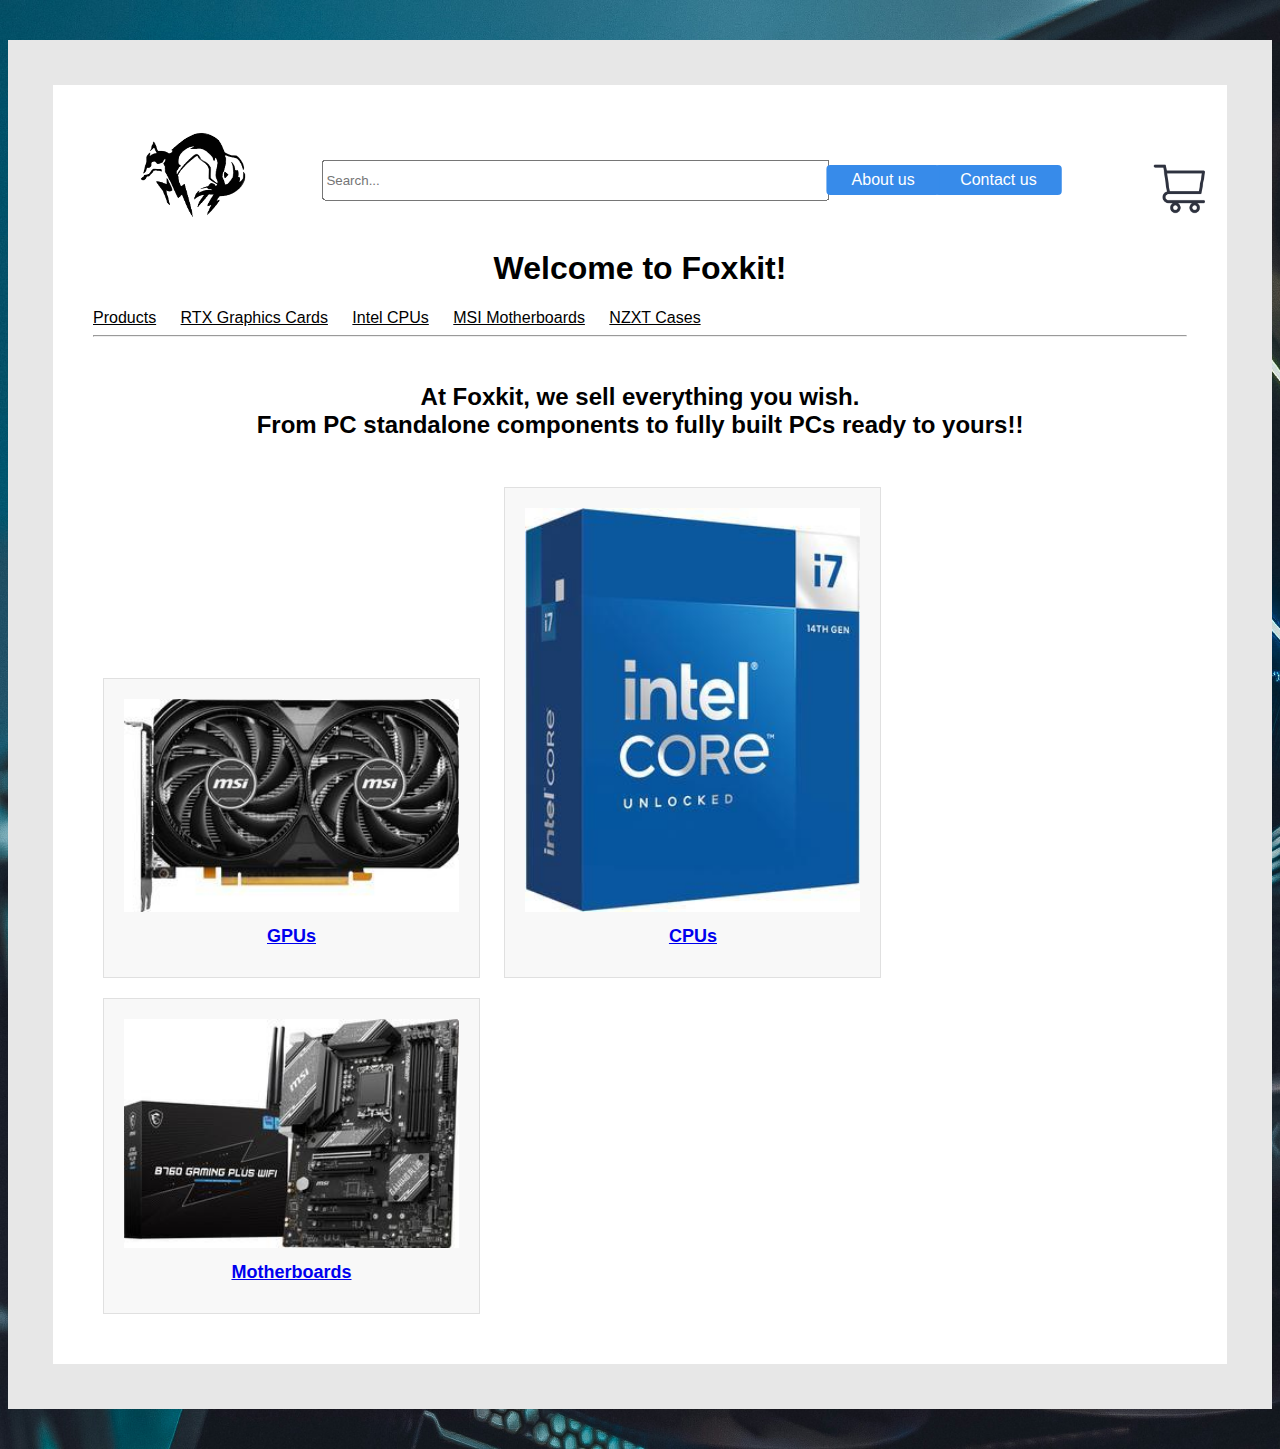
<file: www/Index.html>
<!DOCTYPE html>
<html lang="en">
    <head>
        <meta charset="UTF-8">
        <meta name="viewport" content="width=device-width, initial-scale=1.0">
        <title>Home Page</title>
        <link rel="icon" href="../src/imgs/fox_logo.png" type="image/x-icon">
        <link rel="stylesheet" href="../src/css/style.css">
        <script src="../src/js/Scripts.js" defer></script>
    </head> 
    <body>
        <div class="margin">
            <header>
                <a href="/www/Index.html"><img src="../src/imgs/fox_logo.png" alt="Home" class="logo-image"/></a>
                <img src="../src/imgs/Shopping_cart.png" alt="logo-image" class="cart-image">
                <input type="text" placeholder="Search..." name="search" class="search-container">
                <a href="/www/Contact_me.html" class="contactus_button">Contact us</a>
                <a href="/www/About_me.html" class="aboutus_button">About us</a>
                <h1 class="title">Welcome to Foxkit!</h1>
                <a href="/www/All.html" class="word-gap" style="color: black;">Products</a> <a href="/www/GPU.html" class="word-gap" style="color: black;">RTX Graphics Cards</a> <a href="/www/CPU.html" class="word-gap" style="color: black;">Intel CPUs</a> <a href="/www/Mtbd.html" class="word-gap" style="color: black;">MSI Motherboards</a> <a href="/www/Case.html" class="word-gap" style="color: black;">  NZXT Cases</a>
                <hr>
            </header>
            <br>
            <h2 style="text-align: center;" >At Foxkit, we sell everything you wish.<br>From PC standalone components to fully built PCs ready to yours!!</h2>
            <br>
            <div class="product-box">
                <a href="/www/GPU.html">
                  <img class="product-image" src="../src/imgs/GPU3.jpg" alt="Product Image">
                  <h2 class="product-title" style="text-align: center;">GPUs</h2>
                </a>
              </div>
              <div class="product-box">
                <a href="/www/CPU.html">
                  <img class="product-image" src="../src/imgs/Inteli7.jpg" alt="Product Image">
                  <h2 class="product-title" style="text-align: center;">CPUs</h2>
                </a>
              </div>
              <div class="product-box">
                <a href="/www/Mtbd.html">
                  <img class="product-image" src="../src/imgs/MSI1.jpeg" alt="Product Image">
                  <h2 class="product-title" style="text-align: center;">Motherboards</h2>
                </a>
              </div>
        </div>
    </body>
</html>
</file>
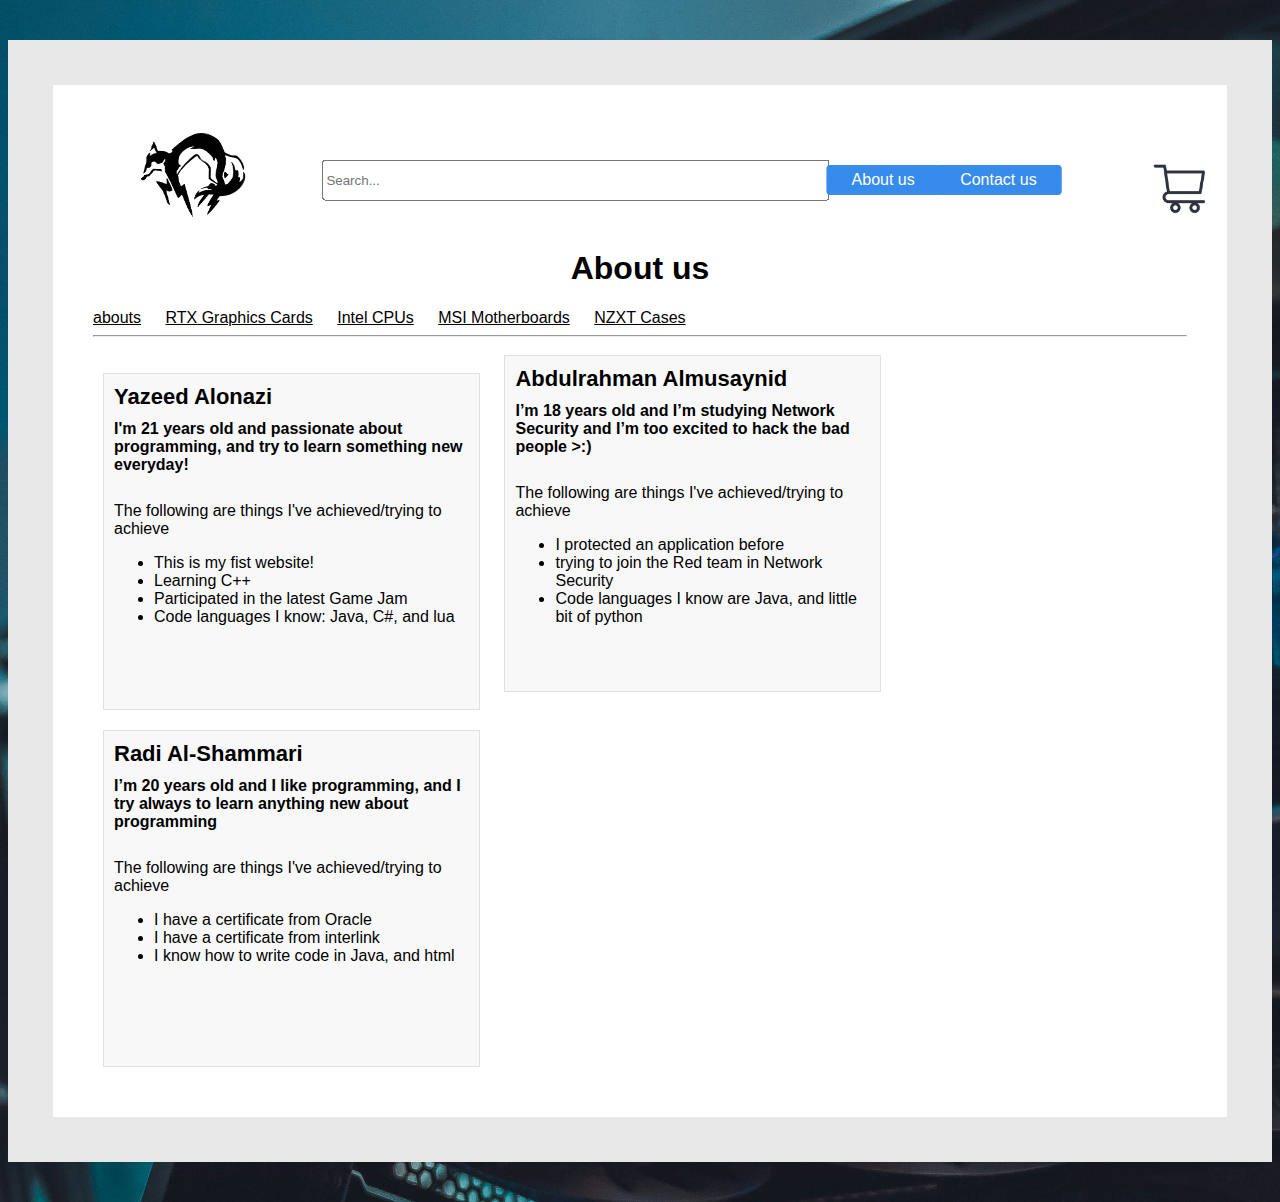
<file: www/About_me.html>
<!DOCTYPE html>
<html lang="en">
    <head>
        <meta charset="UTF-8">
        <meta name="viewport" content="width=device-width, initial-scale=1.0">
        <title>About us</title>
        <link rel="icon" href="../src/imgs/fox_logo.png" type="image/x-icon">
        <link rel="stylesheet" href="../src/css/style.css">
        <script src="../src/js/Scripts.js" defer></script>
    </head>
    <body>
        <div class="margin">
            <header>
                <a href="/www/Index.html"><img src="../src/imgs/fox_logo.png" alt="Home" class="logo-image"/></a>
                <img src="../src/imgs/Shopping_cart.png" alt="logo-image" class="cart-image">
                <input type="text" placeholder="Search..." name="search" class="search-container">
                <a href="/www/Contact_me.html" class="contactus_button">Contact us</a>
                <a href="/www/About_me.html" class="aboutus_button">About us</a>
                <br>
                <h1 class="title">About us</h1>
                <a href="/www/All.html" class="word-gap" style="color: black;">abouts</a> <a href="/www/GPU.html" class="word-gap" style="color: black;">RTX Graphics Cards</a> <a href="/www/CPU.html" class="word-gap" style="color: black;">Intel CPUs</a> <a href="/www/Mtbd.html" class="word-gap" style="color: black;">MSI Motherboards</a> <a href="/www/Case.html" class="word-gap" style="color: black;">  NZXT Cases</a>
                <hr>
            </header>
            <div class="about-box">
                <h2 class="about-title">Yazeed Alonazi</h2></a>
                <h3 class="about-staff">I'm 21 years old and passionate about programming, and try to learn something new everyday!</h3>
                <br>
                The following are things I've achieved/trying to achieve
                <p class="about-description">
                    <ul>
                        <li>This is my fist website!</li>
                        <li>Learning C++</li>
                        <li>Participated in the latest Game Jam</li>
                        <li>Code languages I know: Java, C#, and lua</li>
                    </ul>
                </p>
            </div>
            <div class="about-box">
                <h2 class="about-title">Abdulrahman Almusaynid</h2></a>
                <h3 class="about-staff">I’m 18 years old and I’m studying Network Security and I’m too excited to hack the bad people >:)</h3>
                <br>
                The following are things I've achieved/trying to achieve
                <p class="about-description">
                    <ul>
                        <li>I protected an application before</li>
                        <li>⁠⁠trying to join the Red team in Network Security</li>
                        <li>Code languages I know are Java, and little bit of python</li>
                    </ul>
                </p>
            </div>
            <div class="about-box">
                <h2 class="about-title">Radi Al-Shammari</h2></a>
                <h3 class="about-staff">I’m 20 years old and I like programming, and I try always to learn anything new about programming</h3>
                <br>
                The following are things I've achieved/trying to achieve
                <p class="about-description">
                    <ul>
                        <li>I have a certificate from Oracle</li>
                        <li>I have a certificate from interlink</li>
                        <li>I know how to write code in Java, and html</li>
                    </ul>
                </p>
            </div>
        </div>
    </body>
</html>
</file>
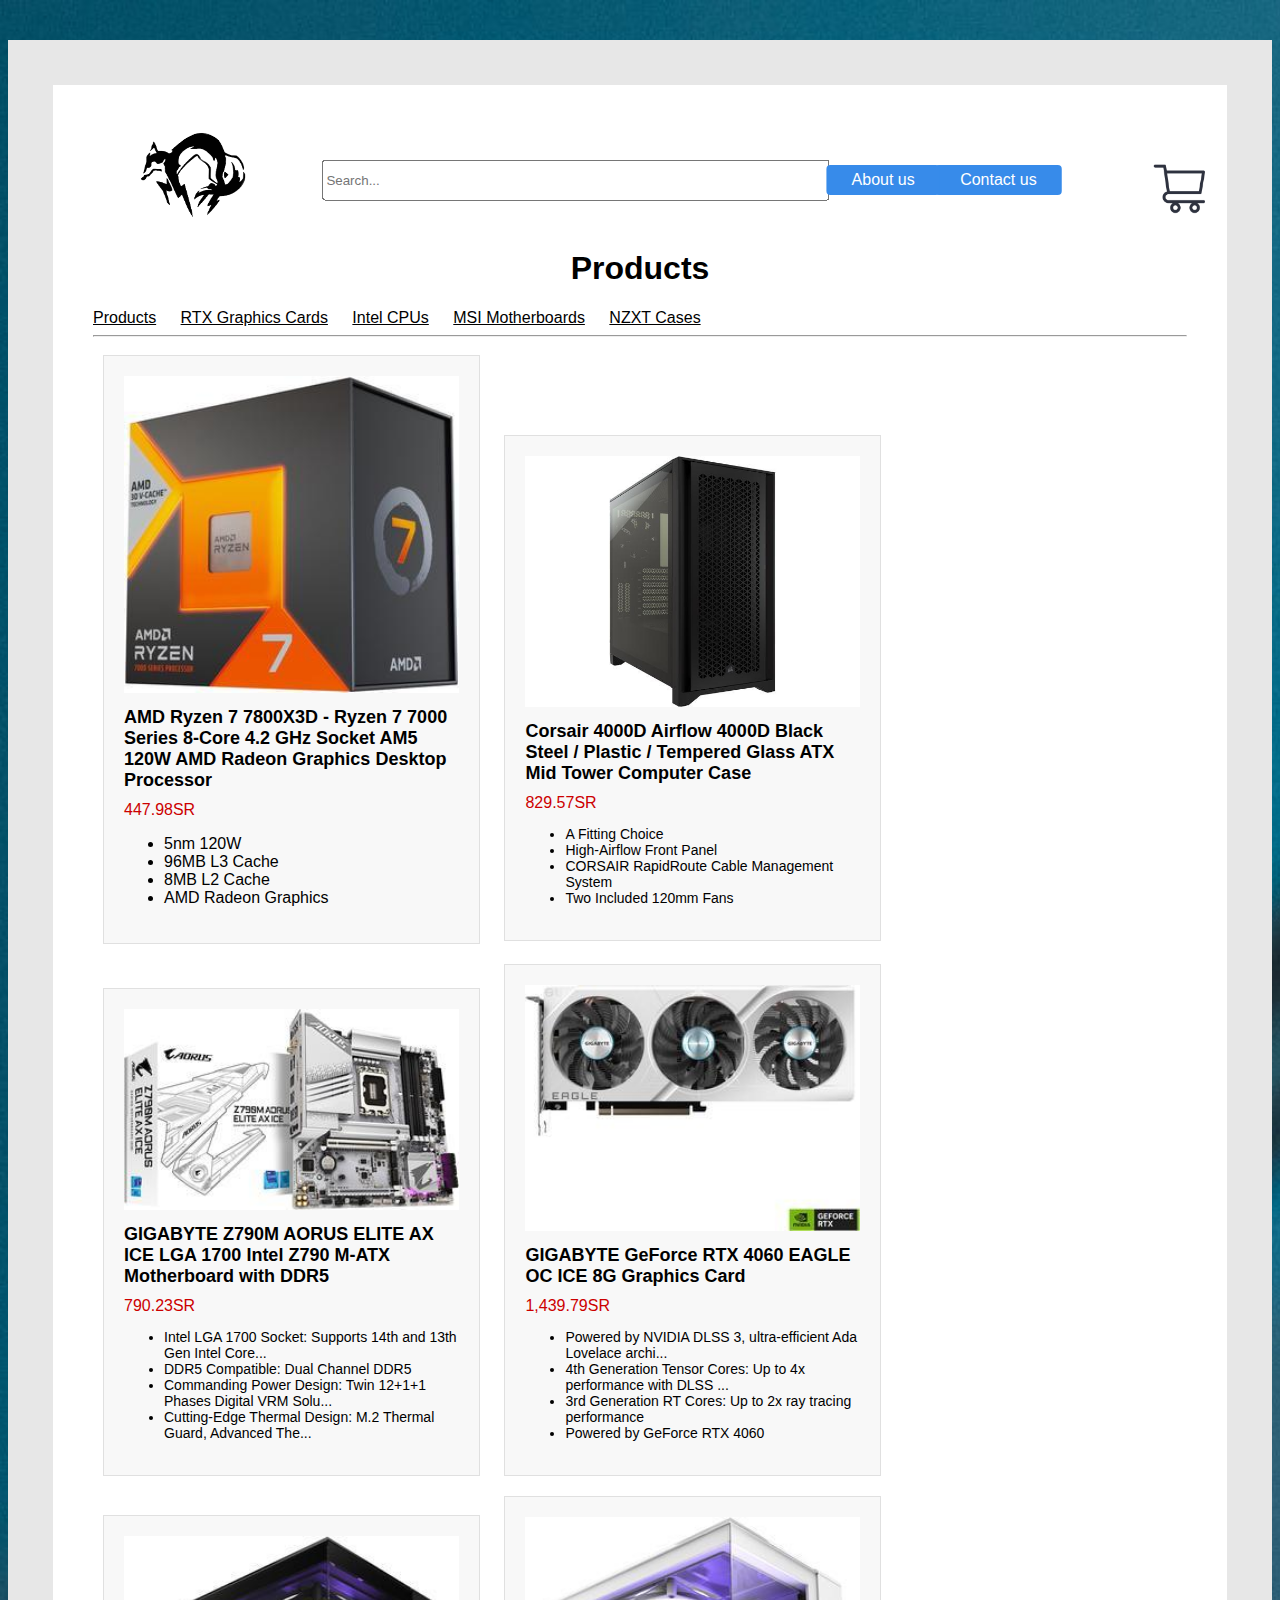
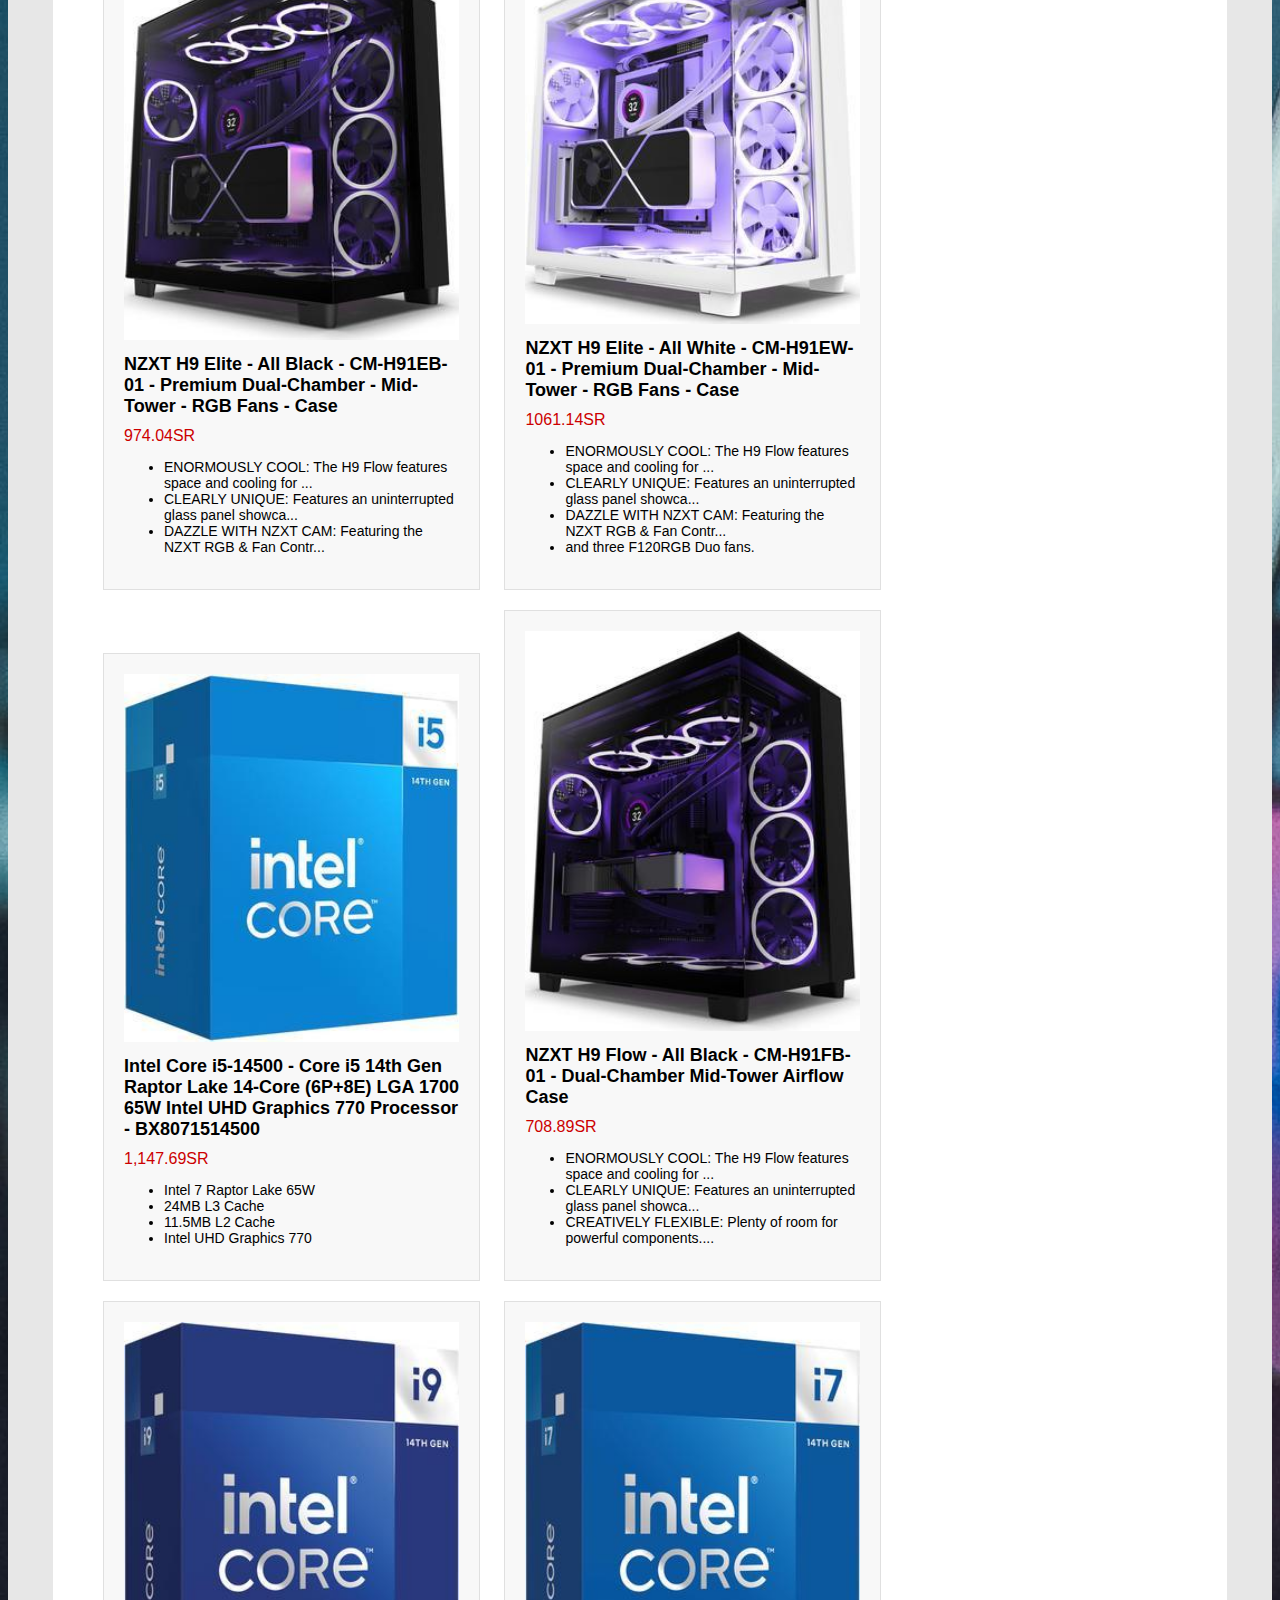
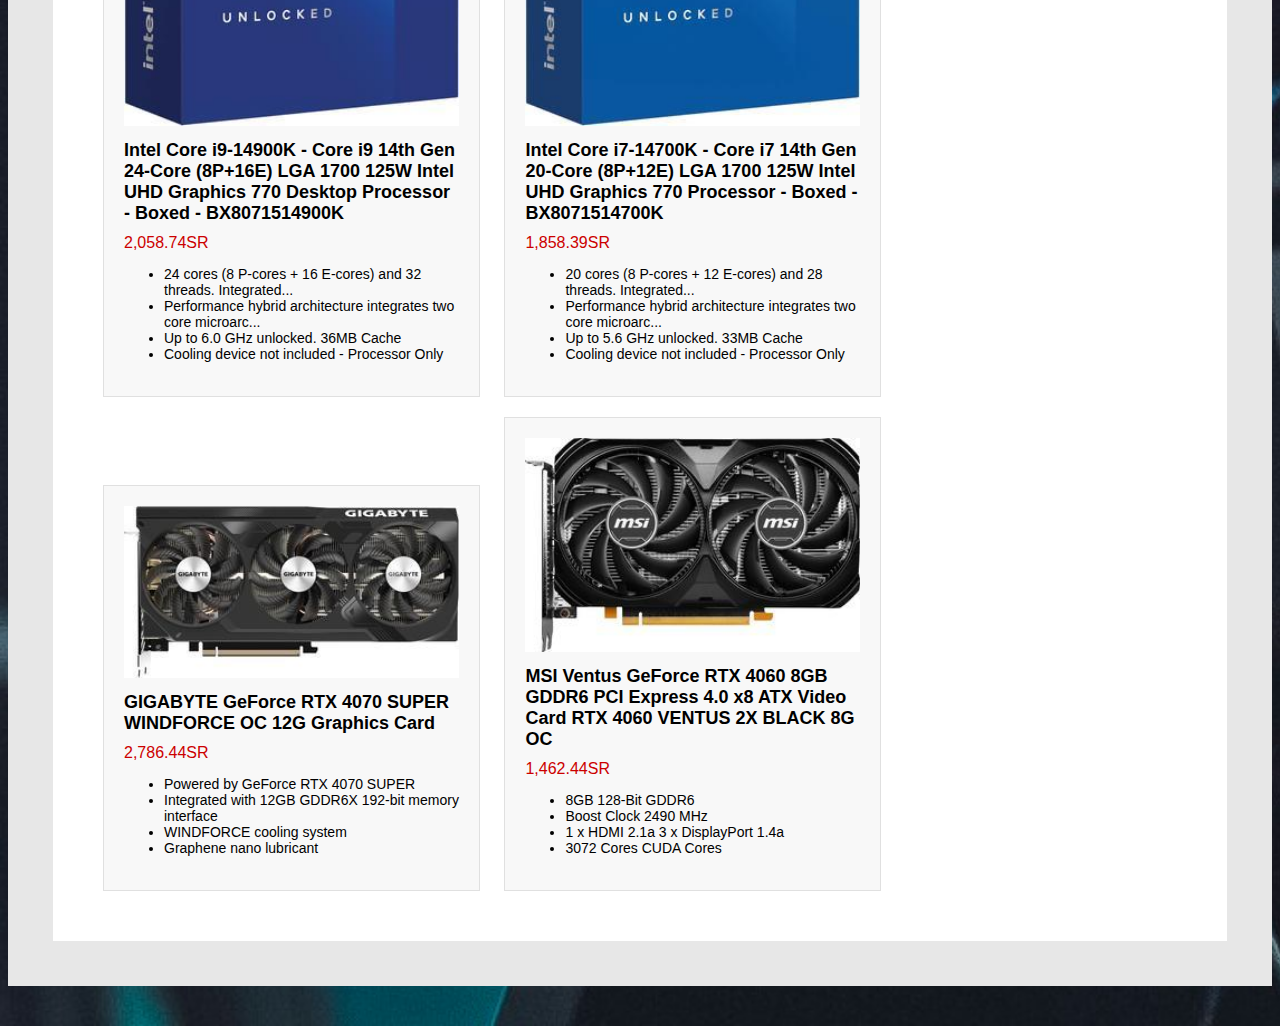
<file: www/All.html>
<!DOCTYPE html>
<html lang="en">
    <head>
        <meta charset="UTF-8">
        <meta name="viewport" content="width=device-width, initial-scale=1.0">
        <title>Products</title>
        <link rel="icon" href="../src/imgs/fox_logo.png" type="image/x-icon">
        <link rel="stylesheet" href="../src/css/style.css">
        <script src="../src/js/Scripts.js" defer></script>
    </head>
    <body>
        <div class="margin">
            <header>
                <a href="/www/Index.html"><img src="../src/imgs/fox_logo.png" alt="Home" class="logo-image"/></a>
                <img src="../src/imgs/Shopping_cart.png" alt="logo-image" class="cart-image">
                <input type="text" placeholder="Search..." name="search" class="search-container">
                <a href="/www/Contact_me.html" class="contactus_button">Contact us</a>
                <a href="/www/About_me.html" class="aboutus_button">About us</a>
                <h1 class="title">Products</h1>
                <a href="/www/All.html" class="word-gap" style="color: black;">Products</a> <a href="/www/GPU.html" class="word-gap" style="color: black;">RTX Graphics Cards</a> <a href="/www/CPU.html" class="word-gap" style="color: black;">Intel CPUs</a> <a href="/www/Mtbd.html" class="word-gap" style="color: black;">MSI Motherboards</a> <a href="/www/Case.html" class="word-gap" style="color: black;">  NZXT Cases</a>
                <hr>
            </header>
            <div class="product-box">
                <img class="product-image" src="../src/imgs/WGTA.jpeg" alt="Product Image"></a>
                <h2 class="product-title">AMD Ryzen 7 7800X3D - Ryzen 7 7000 Series 8-Core 4.2 GHz Socket AM5 120W AMD Radeon Graphics Desktop Processor</h2></a>
                <p class="product-price">447.98SR</p>
                <p class="product-description">
                    <ul>
                        <li>5nm 120W</li>
                        <li>96MB L3 Cache</li>
                        <li>8MB L2 Cache</li>
                        <li>AMD Radeon Graphics</li>
                    </ul>
                </p>
            </div>
            <div class="product-box">
                <img class="product-image" src="../src/imgs/cORSAIR4000DAIRFLOW.jpg" alt="Product Image"></a>
                <h2 class="product-title">Corsair 4000D Airflow 4000D Black Steel / Plastic / Tempered Glass ATX Mid Tower Computer Case</h2></a>
                <p class="product-price">829.57SR</p>
                <div class="product-description">
                    <ul>
                        <li class="product-descriptionlimit">A Fitting Choice</li>
                        <li class="product-descriptionlimit">High-Airflow Front Panel</li>
                        <li class="product-descriptionlimit">CORSAIR RapidRoute Cable Management System</li>
                        <li class="product-descriptionlimit">Two Included 120mm Fans</li>
                    </ul>
                </div>
            </div>
            <div class="product-box">
                <img class="product-image" src="../src/imgs/GIGABYTEMTHB.jpg" alt="Product Image"></a>
                <h2 class="product-title">GIGABYTE Z790M AORUS ELITE AX ICE LGA 1700 Intel Z790 M-ATX Motherboard with DDR5</h2></a>
                <p class="product-price">790.23SR</p>
                <div class="product-description">
                    <ul>
                        <li class="product-descriptionlimit">Intel LGA 1700 Socket: Supports 14th and 13th Gen Intel Core Series Processors</li>
                        <li class="product-descriptionlimit">DDR5 Compatible: Dual Channel DDR5</li>
                        <li class="product-descriptionlimit">Commanding Power Design: Twin 12+1+1 Phases Digital VRM Solution</li>
                        <li class="product-descriptionlimit">Cutting-Edge Thermal Design: M.2 Thermal Guard, Advanced Thermal Design, 6-Layer PCB</li>
                    </ul>
                </div>
            </div>
            <div class="product-box">
                <img class="product-image" src="../src/imgs/GPU4060.jpg" alt="Product Image"></a>
                <h2 class="product-title">GIGABYTE GeForce RTX 4060 EAGLE OC ICE 8G Graphics Card</h2></a>
                <p class="product-price">1,439.79SR</p>
                <div class="product-description">
                    <ul>
                        <li class="product-descriptionlimit">Powered by NVIDIA DLSS 3, ultra-efficient Ada Lovelace architechture, and full ray tracing</li>
                        <li class="product-descriptionlimit">4th Generation Tensor Cores: Up to 4x performance with DLSS 3</li>
                        <li class="product-descriptionlimit">3rd Generation RT Cores: Up to 2x ray tracing performance</li>
                        <li class="product-descriptionlimit">Powered by GeForce RTX 4060</li>
                    </ul>
                </div>
            </div>
            <div class="product-box">
                <img class="product-image" src="../src/imgs/NZXT1.jpeg" alt="Product Image"></a>
                <h2 class="product-title">NZXT H9 Elite - All Black - CM-H91EB-01 - Premium Dual-Chamber - Mid-Tower - RGB Fans - Case</h2></a>
                <p class="product-price">974.04SR</p>
                <div class="product-description">
                    <ul>
                        <li class="product-descriptionlimit">ENORMOUSLY COOL: The H9 Flow features space and cooling for high-powered components. With room for up to ten fans and direct airflow to the GPU.</li>
                        <li class="product-descriptionlimit">CLEARLY UNIQUE: Features an uninterrupted glass panel showcasing premium components in style and providing the perfect view of the case interior.</li>
                        <li class="product-descriptionlimit">DAZZLE WITH NZXT CAM: Featuring the NZXT RGB & Fan Controller V2 and three F120RGB Duo fans.</li>
                    </ul>
                </div>
            </div>
            <div class="product-box">
                <img class="product-image" src="../src/imgs/NZXT2.jpg" alt="Product Image"></a>
                <h2 class="product-title">NZXT H9 Elite - All White - CM-H91EW-01 - Premium Dual-Chamber - Mid-Tower - RGB Fans - Case</h2></a>
                <p class="product-price">1061.14SR</p>
                <div class="product-description">
                    <ul>
                        <li class="product-descriptionlimit">ENORMOUSLY COOL: The H9 Flow features space and cooling for high-powered components. With room for up to ten fans and direct airflow to the GPU.</li>
                        <li class="product-descriptionlimit">CLEARLY UNIQUE: Features an uninterrupted glass panel showcasing premium components in style and providing the perfect view of the case interior.</li>
                        <li class="product-descriptionlimit">DAZZLE WITH NZXT CAM: Featuring the NZXT RGB & Fan Controller V2 and three F120RGB Duo fans.</li>
                        <li class="product-descriptionlimit">and three F120RGB Duo fans.</li>
                    </ul>
                </div>
            </div>
            <div class="product-box">
                <img class="product-image" src="../src/imgs/Inteli5.jpg" alt="Product Image"></a>
                <h2 class="product-title">Intel Core i5-14500 - Core i5 14th Gen Raptor Lake 14-Core (6P+8E) LGA 1700 65W Intel UHD Graphics 770 Processor - BX8071514500</h2></a>
                <p class="product-price">1,147.69SR</p>
                <div class="product-description">
                    <ul>
                        <li class="product-descriptionlimit">Intel 7 Raptor Lake 65W</li>
                        <li class="product-descriptionlimit">24MB L3 Cache</li>
                        <li class="product-descriptionlimit">11.5MB L2 Cache</li>
                        <li class="product-descriptionlimit">Intel UHD Graphics 770</li>
                    </ul>
                </div>
            </div>
            <div class="product-box">
                <img class="product-image" src="../src/imgs/NZXT3.jpeg" alt="Product Image"></a>
                <h2 class="product-title">NZXT H9 Flow - All Black - CM-H91FB-01 - Dual-Chamber Mid-Tower Airflow Case</h2></a>
                <p class="product-price">708.89SR</p>
                <div class="product-description">
                    <ul>
                        <li class="product-descriptionlimit">ENORMOUSLY COOL: The H9 Flow features space and cooling for high-powered components. With room for up to ten fans and direct airflow to the GPU.</li>
                        <li class="product-descriptionlimit">CLEARLY UNIQUE: Features an uninterrupted glass panel showcasing premium components in style and providing the perfect view of the case interior.</li>
                        <li class="product-descriptionlimit">CREATIVELY FLEXIBLE: Plenty of room for powerful components. Featuring wide cable channels, bridges, and velcro straps, installation is a breeze.</li>
                    </ul>
                </div>
            </div>
            <div class="product-box">
                <img class="product-image" src="../src/imgs/Inteli9.jpg" alt="Product Image"></a>
                <h2 class="product-title">Intel Core i9-14900K - Core i9 14th Gen 24-Core (8P+16E) LGA 1700 125W Intel UHD Graphics 770 Desktop Processor - Boxed - BX8071514900K</h2></a>
                <p class="product-price">2,058.74SR</p>
                <div class="product-description">
                    <ul>
                        <li class="product-descriptionlimit">24 cores (8 P-cores + 16 E-cores) and 32 threads. Integrated Intel® UHD Graphics 770 included</li>
                        <li class="product-descriptionlimit">Performance hybrid architecture integrates two core microarchitectures, prioritizing and distributing workloads to optimize performance</li>
                        <li class="product-descriptionlimit">Up to 6.0 GHz unlocked. 36MB Cache</li>
                        <li class="product-descriptionlimit">Cooling device not included - Processor Only</li>
                    </ul>
                </div>
            </div>
            <div class="product-box">
                <img class="product-image" src="../src/imgs/Inteli7.jpg" alt="Product Image"></a>
                <h2 class="product-title">Intel Core i7-14700K - Core i7 14th Gen 20-Core (8P+12E) LGA 1700 125W Intel UHD Graphics 770 Processor - Boxed - BX8071514700K</h2></a>
                <p class="product-price">1,858.39SR</p>
                <div class="product-description">
                    <ul>
                        <li class="product-descriptionlimit">20 cores (8 P-cores + 12 E-cores) and 28 threads. Integrated Intel UHD Graphics 770 included</li>
                        <li class="product-descriptionlimit">Performance hybrid architecture integrates two core microarchitectures, prioritizing and distributing workloads to optimize performance</li>
                        <li class="product-descriptionlimit">Up to 5.6 GHz unlocked. 33MB Cache</li>
                        <li class="product-descriptionlimit">Cooling device not included - Processor Only</li>
                    </ul>
                </div>
            </div>
            <div class="product-box">
                <img class="product-image" src="../src/imgs/GPU2.jpg" alt="Product Image"></a>
                <h2 class="product-title">GIGABYTE GeForce RTX 4070 SUPER WINDFORCE OC 12G Graphics Card</h2></a>
                <p class="product-price">2,786.44SR</p>
                <div class="product-description">
                    <ul>
                        <li class="product-descriptionlimit">Powered by GeForce RTX 4070 SUPER</li>
                        <li class="product-descriptionlimit">Integrated with 12GB GDDR6X 192-bit memory interface</li>
                        <li class="product-descriptionlimit">WINDFORCE cooling system</li>
                        <li class="product-descriptionlimit">Graphene nano lubricant</li>
                    </ul>
                </div>
            </div>
            <div class="product-box">
                <img class="product-image" src="../src/imgs/GPU3.jpg" alt="Product Image"></a>
                <h2 class="product-title">MSI Ventus GeForce RTX 4060 8GB GDDR6 PCI Express 4.0 x8 ATX Video Card RTX 4060 VENTUS 2X BLACK 8G OC</h2></a>
                <p class="product-price">1,462.44SR</p>
                <div class="product-description">
                    <ul>
                        <li class="product-descriptionlimit">8GB 128-Bit GDDR6</li>
                        <li class="product-descriptionlimit">Boost Clock 2490 MHz</li>
                        <li class="product-descriptionlimit">1 x HDMI 2.1a 3 x DisplayPort 1.4a</li>
                        <li class="product-descriptionlimit">3072 Cores CUDA Cores</li>
                    </ul>
                </div>
            </div>
        </div>
    </body>
</html>
</file>
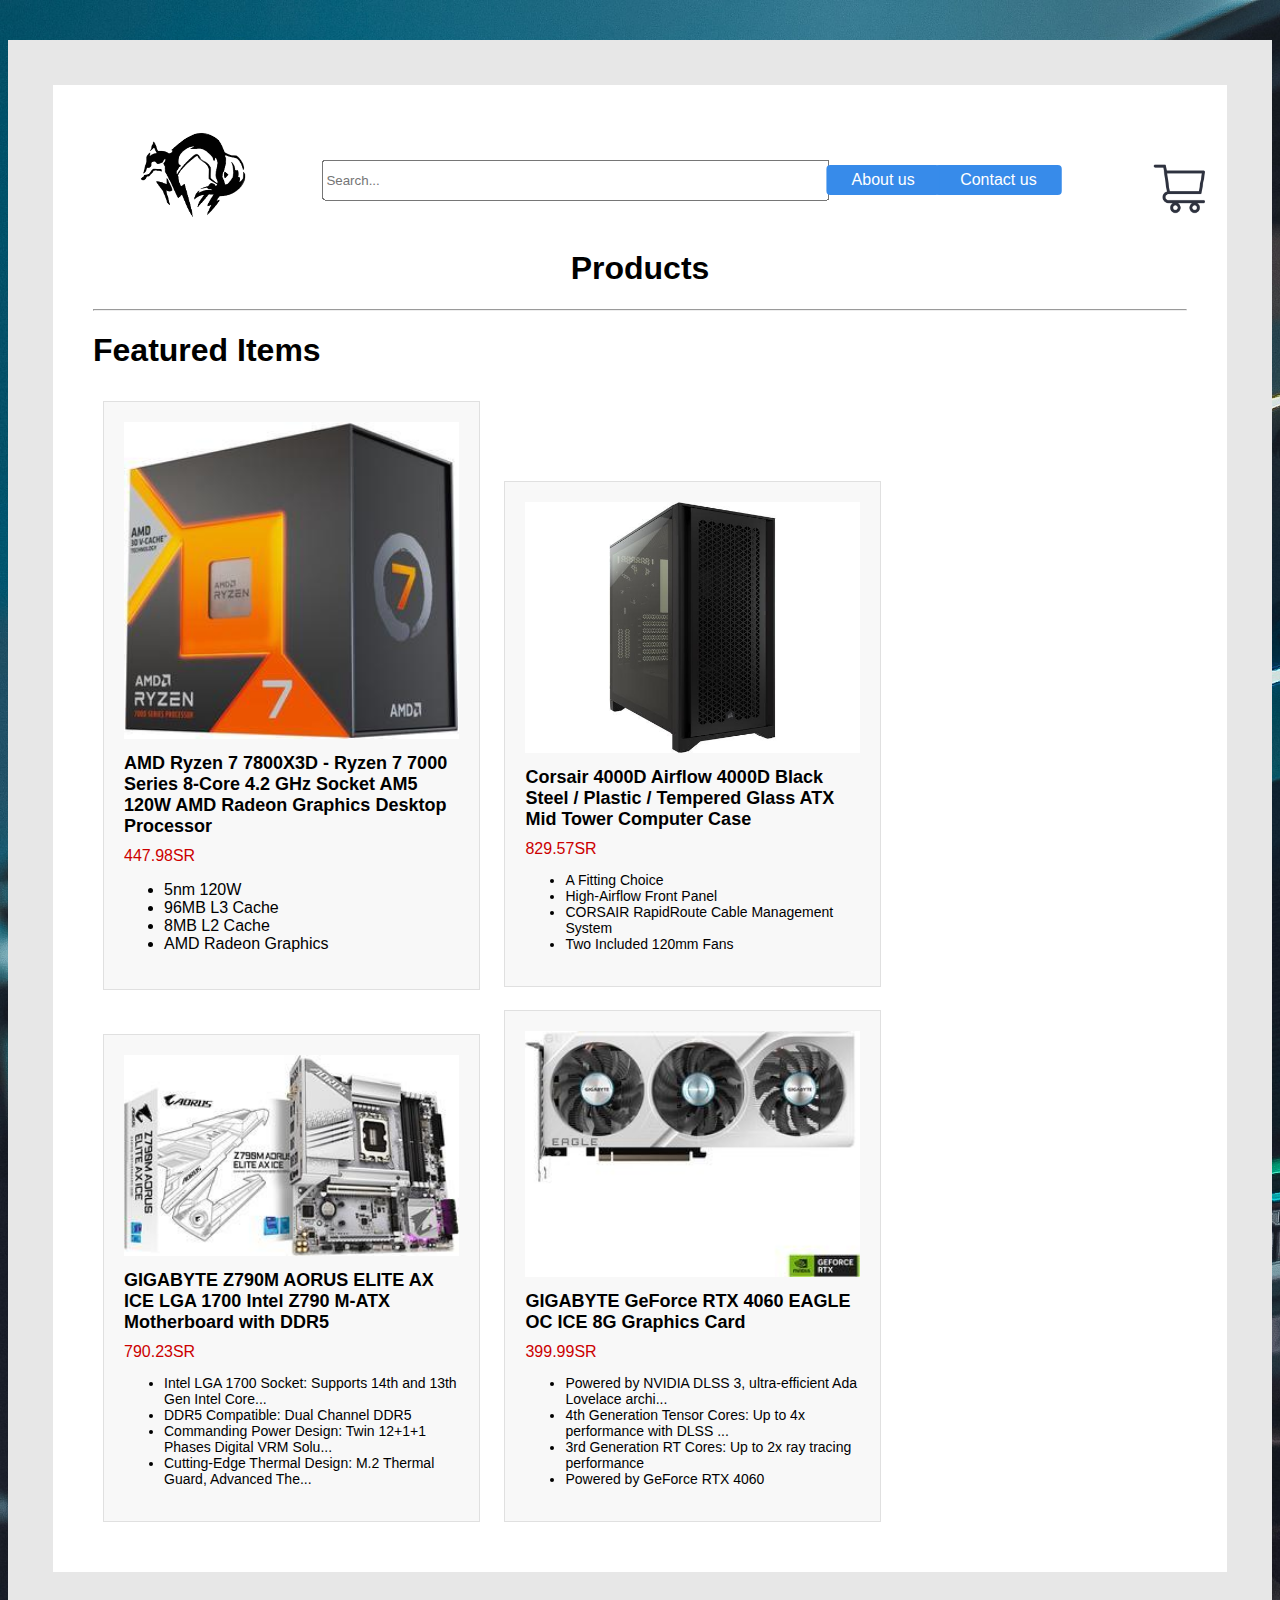
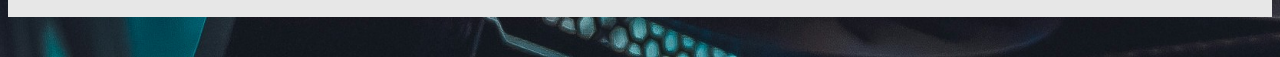
<file: www/Cart.html>
<!DOCTYPE html>
<html lang="en">
<head>
    <meta charset="UTF-8">
    <meta name="viewport" content="width=device-width, initial-scale=1.0">
    <title>The goodies</title>
    <link rel="icon" href="../src/imgs/fox_logo.png" type="image/x-icon">
    <link rel="stylesheet" href="../src/css/style.css">
    <script src="../src/js/Scripts.js" defer></script>
</head>
<body>
    <div class="margin">
        <header>
            <a href="/www/Index.html"><img src="../src/imgs/fox_logo.png" alt="Home" class="logo-image"/></a>
            <img src="../src/imgs/Shopping_cart.png" alt="logo-image" class="cart-image">
            <input type="text" placeholder="Search..." name="search" class="search-container">
            <a href="/www/Contact_me.html" class="contactus_button">Contact us</a>
                <a href="/www/About_me.html" class="aboutus_button">About us</a>
            <h1 class="title">Products</h1>
            <hr>
        </header>

        <h1>Featured Items</h1>
        
        <div class="product-box">
            <img class="product-image" src="../src/imgs/WGTA.jpeg" alt="Product Image"></a>
            <h2 class="product-title">AMD Ryzen 7 7800X3D - Ryzen 7 7000 Series 8-Core 4.2 GHz Socket AM5 120W AMD Radeon Graphics Desktop Processor</h2></a>
            <p class="product-price">447.98SR</p>
            <p class="product-description">
                <ul>
                    <li>5nm 120W</li>
                    <li>96MB L3 Cache</li>
                    <li>8MB L2 Cache</li>
                    <li>AMD Radeon Graphics</li>
                </ul>
            </p>
        </div>
        <div class="product-box">
            <img class="product-image" src="../src/imgs/cORSAIR4000DAIRFLOW.jpg" alt="Product Image"></a>
            <h2 class="product-title">Corsair 4000D Airflow 4000D Black Steel / Plastic / Tempered Glass ATX Mid Tower Computer Case</h2></a>
            <p class="product-price">829.57SR</p>
            <div class="product-description">
                <ul>
                    <li class="product-descriptionlimit">A Fitting Choice</li>
                    <li class="product-descriptionlimit">High-Airflow Front Panel</li>
                    <li class="product-descriptionlimit">CORSAIR RapidRoute Cable Management System</li>
                    <li class="product-descriptionlimit">Two Included 120mm Fans</li>
                </ul>
            </div>
        </div>
        <div class="product-box">
            <img class="product-image" src="../src/imgs/GIGABYTEMTHB.jpg" alt="Product Image"></a>
            <h2 class="product-title">GIGABYTE Z790M AORUS ELITE AX ICE LGA 1700 Intel Z790 M-ATX Motherboard with DDR5</h2></a>
            <p class="product-price">790.23SR</p>
            <div class="product-description">
                <ul>
                    <li class="product-descriptionlimit">Intel LGA 1700 Socket: Supports 14th and 13th Gen Intel Core Series Processors</li>
                    <li class="product-descriptionlimit">DDR5 Compatible: Dual Channel DDR5</li>
                    <li class="product-descriptionlimit">Commanding Power Design: Twin 12+1+1 Phases Digital VRM Solution</li>
                    <li class="product-descriptionlimit">Cutting-Edge Thermal Design: M.2 Thermal Guard, Advanced Thermal Design, 6-Layer PCB</li>
                </ul>
            </div>
        </div>
        <div class="product-box">
            <img class="product-image" src="../src/imgs/GPU4060.jpg" alt="Product Image"></a>
            <h2 class="product-title">GIGABYTE GeForce RTX 4060 EAGLE OC ICE 8G Graphics Card</h2></a>
            <p class="product-price">399.99SR</p>
            <div class="product-description">
                <ul>
                    <li class="product-descriptionlimit">Powered by NVIDIA DLSS 3, ultra-efficient Ada Lovelace architechture, and full ray tracing</li>
                    <li class="product-descriptionlimit">4th Generation Tensor Cores: Up to 4x performance with DLSS 3</li>
                    <li class="product-descriptionlimit">3rd Generation RT Cores: Up to 2x ray tracing performance</li>
                    <li class="product-descriptionlimit">Powered by GeForce RTX 4060</li>
                </ul>
            </div>
        </div>
    </div>
</body>
</html>
</file>
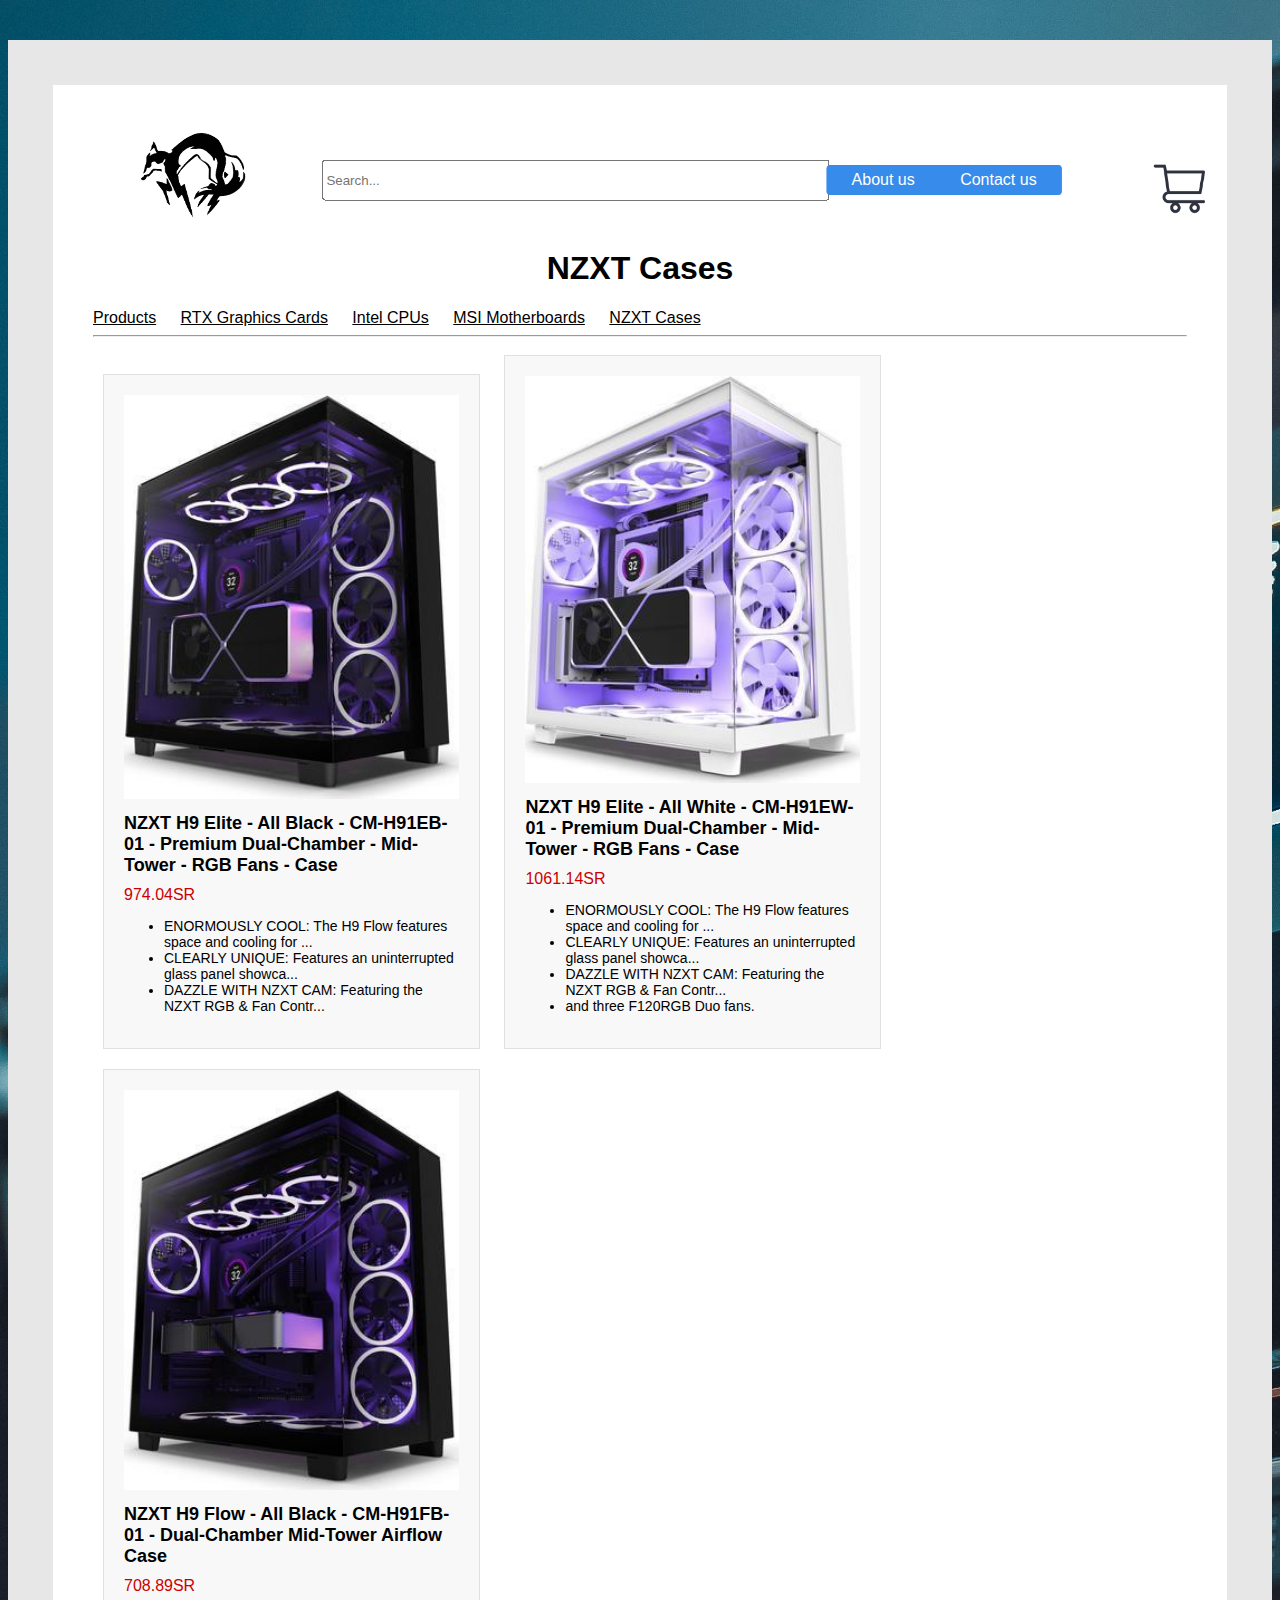
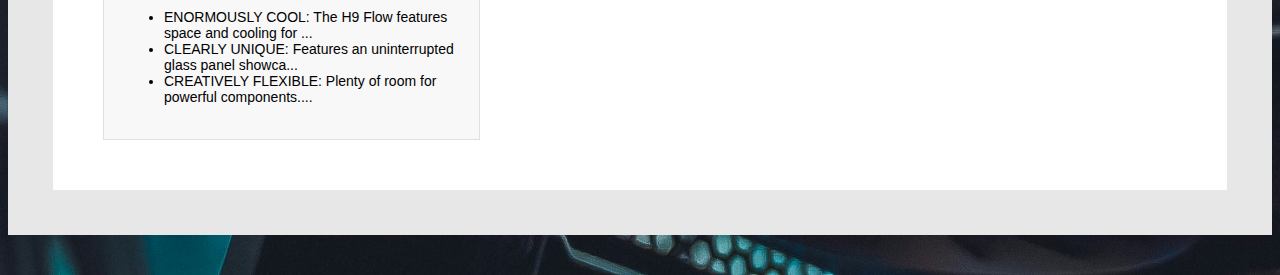
<file: www/Case.html>
<!DOCTYPE html>
<html lang="en">
    <head>
        <meta charset="UTF-8">
        <meta name="viewport" content="width=device-width, initial-scale=1.0">
        <title>NZXT Cases</title>
        <link rel="icon" href="../src/imgs/fox_logo.png" type="image/x-icon">
        <link rel="stylesheet" href="../src/css/style.css">
        <script src="../src/js/Scripts.js" defer></script>
    </head>
    <body>
        <div class="margin">
            <header><a href="/www/Contact_me.html" class="contactus_button">Contact us</a>
                <a href="/www/About_me.html" class="aboutus_button">About us</a>
                <a href="/www/Index.html"><img src="../src/imgs/fox_logo.png" alt="Home" class="logo-image"/></a>
                <img src="../src/imgs/Shopping_cart.png" alt="logo-image" class="cart-image">
                <input type="text" placeholder="Search..." name="search" class="search-container">
                <a href="/www/Contact_me.html" class="contactus_button">Contact us</a>
                <a href="/www/About_me.html" class="aboutus_button">About us</a>
                <h1 class="title">NZXT Cases</h1>
                <a href="/www/All.html" class="word-gap" style="color: black;">Products</a> <a href="/www/GPU.html" class="word-gap" style="color: black;">RTX Graphics Cards</a> <a href="/www/CPU.html" class="word-gap" style="color: black;">Intel CPUs</a> <a href="/www/Mtbd.html" class="word-gap" style="color: black;">MSI Motherboards</a> <a href="/www/Case.html" class="word-gap" style="color: black;">  NZXT Cases</a>
                <hr>
            </header>
            <div class="product-box">
                <img class="product-image" src="../src/imgs/NZXT1.jpeg" alt="Product Image"></a>
                <h2 class="product-title">NZXT H9 Elite - All Black - CM-H91EB-01 - Premium Dual-Chamber - Mid-Tower - RGB Fans - Case</h2></a>
                <p class="product-price">974.04SR</p>
                <div class="product-description">
                    <ul>
                        <li class="product-descriptionlimit">ENORMOUSLY COOL: The H9 Flow features space and cooling for high-powered components. With room for up to ten fans and direct airflow to the GPU.</li>
                        <li class="product-descriptionlimit">CLEARLY UNIQUE: Features an uninterrupted glass panel showcasing premium components in style and providing the perfect view of the case interior.</li>
                        <li class="product-descriptionlimit">DAZZLE WITH NZXT CAM: Featuring the NZXT RGB & Fan Controller V2 and three F120RGB Duo fans.</li>
                    </ul>
                </div>
            </div>
            <div class="product-box">
                <img class="product-image" src="../src/imgs/NZXT2.jpg" alt="Product Image"></a>
                <h2 class="product-title">NZXT H9 Elite - All White - CM-H91EW-01 - Premium Dual-Chamber - Mid-Tower - RGB Fans - Case</h2></a>
                <p class="product-price">1061.14SR</p>
                <div class="product-description">
                    <ul>
                        <li class="product-descriptionlimit">ENORMOUSLY COOL: The H9 Flow features space and cooling for high-powered components. With room for up to ten fans and direct airflow to the GPU.</li>
                        <li class="product-descriptionlimit">CLEARLY UNIQUE: Features an uninterrupted glass panel showcasing premium components in style and providing the perfect view of the case interior.</li>
                        <li class="product-descriptionlimit">DAZZLE WITH NZXT CAM: Featuring the NZXT RGB & Fan Controller V2 and three F120RGB Duo fans.</li>
                        <li class="product-descriptionlimit">and three F120RGB Duo fans.</li>
                    </ul>
                </div>
            </div>
            <div class="product-box">
                <img class="product-image" src="../src/imgs/NZXT3.jpeg" alt="Product Image"></a>
                <h2 class="product-title">NZXT H9 Flow - All Black - CM-H91FB-01 - Dual-Chamber Mid-Tower Airflow Case</h2></a>
                <p class="product-price">708.89SR</p>
                <div class="product-description">
                    <ul>
                        <li class="product-descriptionlimit">ENORMOUSLY COOL: The H9 Flow features space and cooling for high-powered components. With room for up to ten fans and direct airflow to the GPU.</li>
                        <li class="product-descriptionlimit">CLEARLY UNIQUE: Features an uninterrupted glass panel showcasing premium components in style and providing the perfect view of the case interior.</li>
                        <li class="product-descriptionlimit">CREATIVELY FLEXIBLE: Plenty of room for powerful components. Featuring wide cable channels, bridges, and velcro straps, installation is a breeze.</li>
                    </ul>
                </div>
            </div>
        </div>
    </body>
</html>
</file>
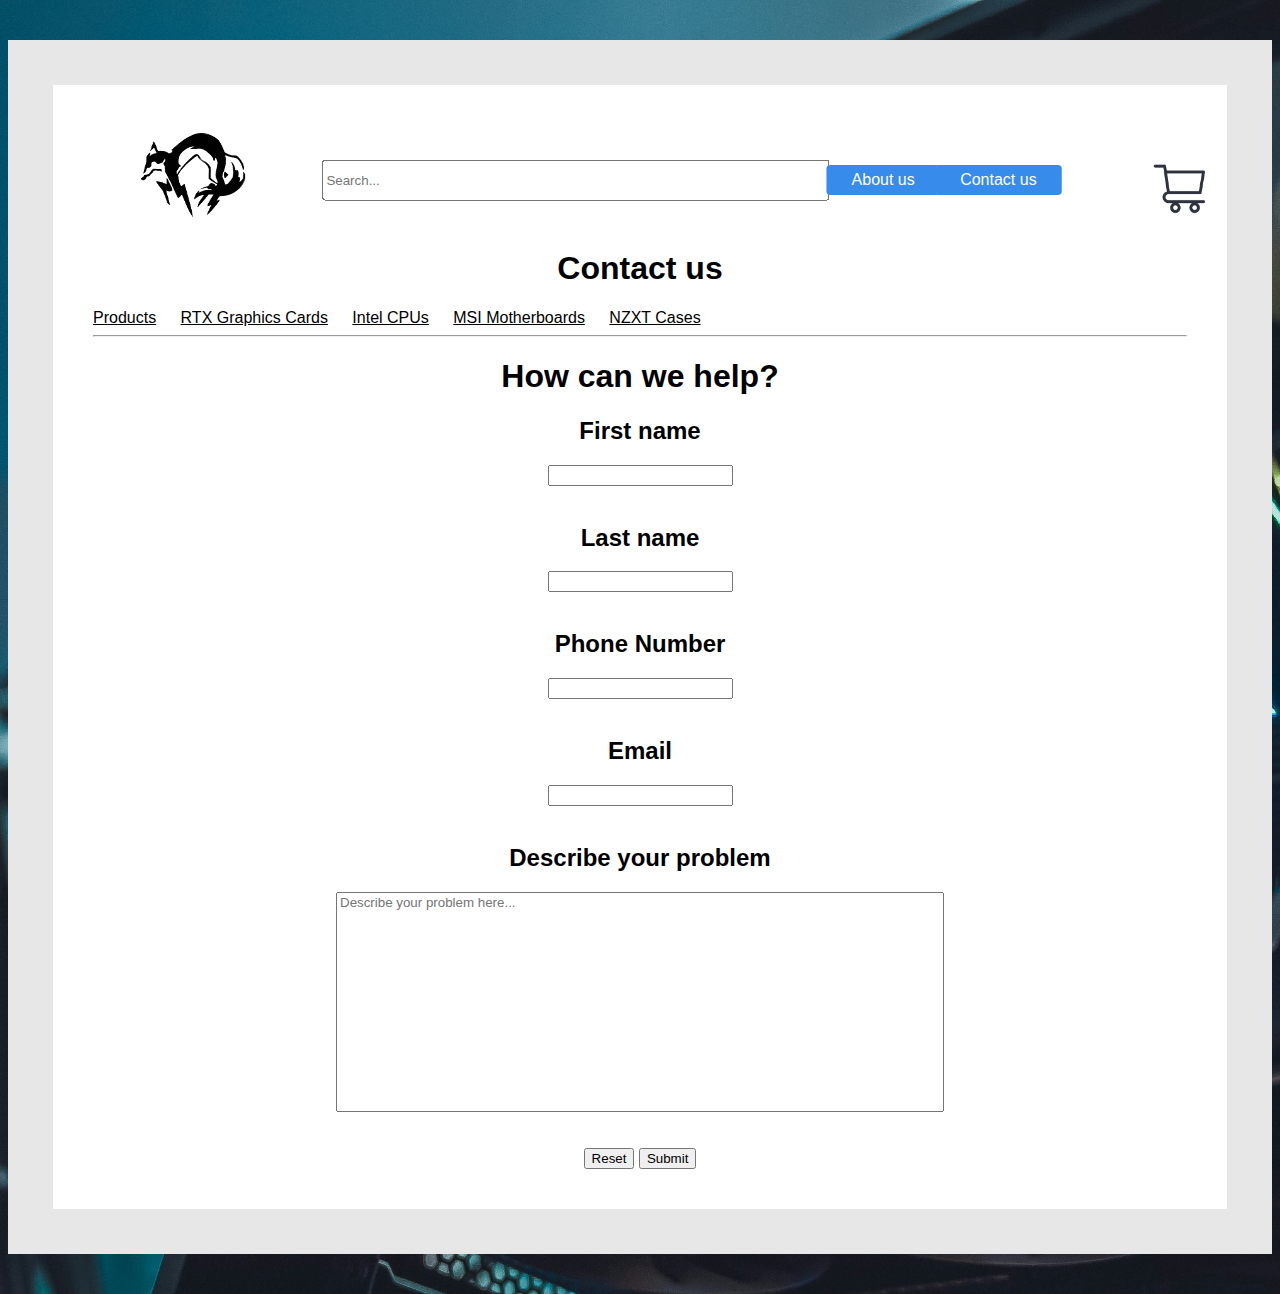
<file: www/Contact_me.html>
<!DOCTYPE html>
<html lang="en">
    <head>
        <meta charset="UTF-8">
        <meta name="viewport" content="width=device-width, initial-scale=1.0">
        <title>Contact us</title>
        <link rel="icon" href="../src/imgs/fox_logo.png" type="image/x-icon">
        <link rel="stylesheet" href="../src/css/style.css">
        <script src="../src/js/Scripts.js" defer></script>
    </head>
    <body>
        <div class="margin">
            <header>
                <a href="/www/Index.html"><img src="../src/imgs/fox_logo.png" alt="Home" class="logo-image"/></a>
                <img src="../src/imgs/Shopping_cart.png" alt="logo-image" class="cart-image">
                <input type="text" placeholder="Search..." name="search" class="search-container">
                <a href="/www/Contact_me.html" class="contactus_button">Contact us</a>
                <a href="/www/About_me.html" class="aboutus_button">About us</a>
                <h1 class="title">Contact us</h1>
                <a href="/www/All.html" class="word-gap" style="color: black;">Products</a> <a href="/www/GPU.html" class="word-gap" style="color: black;">RTX Graphics Cards</a> <a href="/www/CPU.html" class="word-gap" style="color: black;">Intel CPUs</a> <a href="/www/Mtbd.html" class="word-gap" style="color: black;">MSI Motherboards</a> <a href="/www/Case.html" class="word-gap" style="color: black;">  NZXT Cases</a>
                <hr>
            </header>
            <h1 style="text-align: center;">How can we help?</h1>
            <form style="text-align: center;">
                <h2>First name</h2><input type="text" id="Fname"name="Fname" pattern="[a-zA-Z]+" title="Please enter a valid name." required>
                <br>
                <br>
                <h2>Last name</h2><input type="text" id="Lname"name="Lname" pattern="[a-zA-Z]+" title="Please enter a valid name." required>
                <br>
                <br>
                <h2>Phone Number</h2><input type="text" id="phone" name="phone" pattern="[0-9]{3}-[0-9]{3}-[0-9]{4}" title="Please enter a valid phone number in the format xxx-xxx-xxxx" required>
                <br>
                <br>
                <h2>Email</h2>
                <input type="email" id="Email" name="Email" pattern="[a-zA-Z0-9._%+-]+@[a-zA-Z0-9.-]+\.[a-zA-Z]{2,}" title="Please enter a valid email address, e.g., youremail@gmail.com" required>                <br>
                <br>
                <h2>Describe your problem</h2> <input type="text"id="FeedBack"name="FeedBack" placeholder="Describe your problem here..." style="width: 600px;  padding-bottom: 200px;"required>
                <br>
                <br>
                <br>
                <button type="reset">Reset</button>
                <button><a type="Submit" onclick="alert('Your Feed Back has been sent.')">Submit</a></button>
            </form>
        </div>
    </body>
</html>
</file>
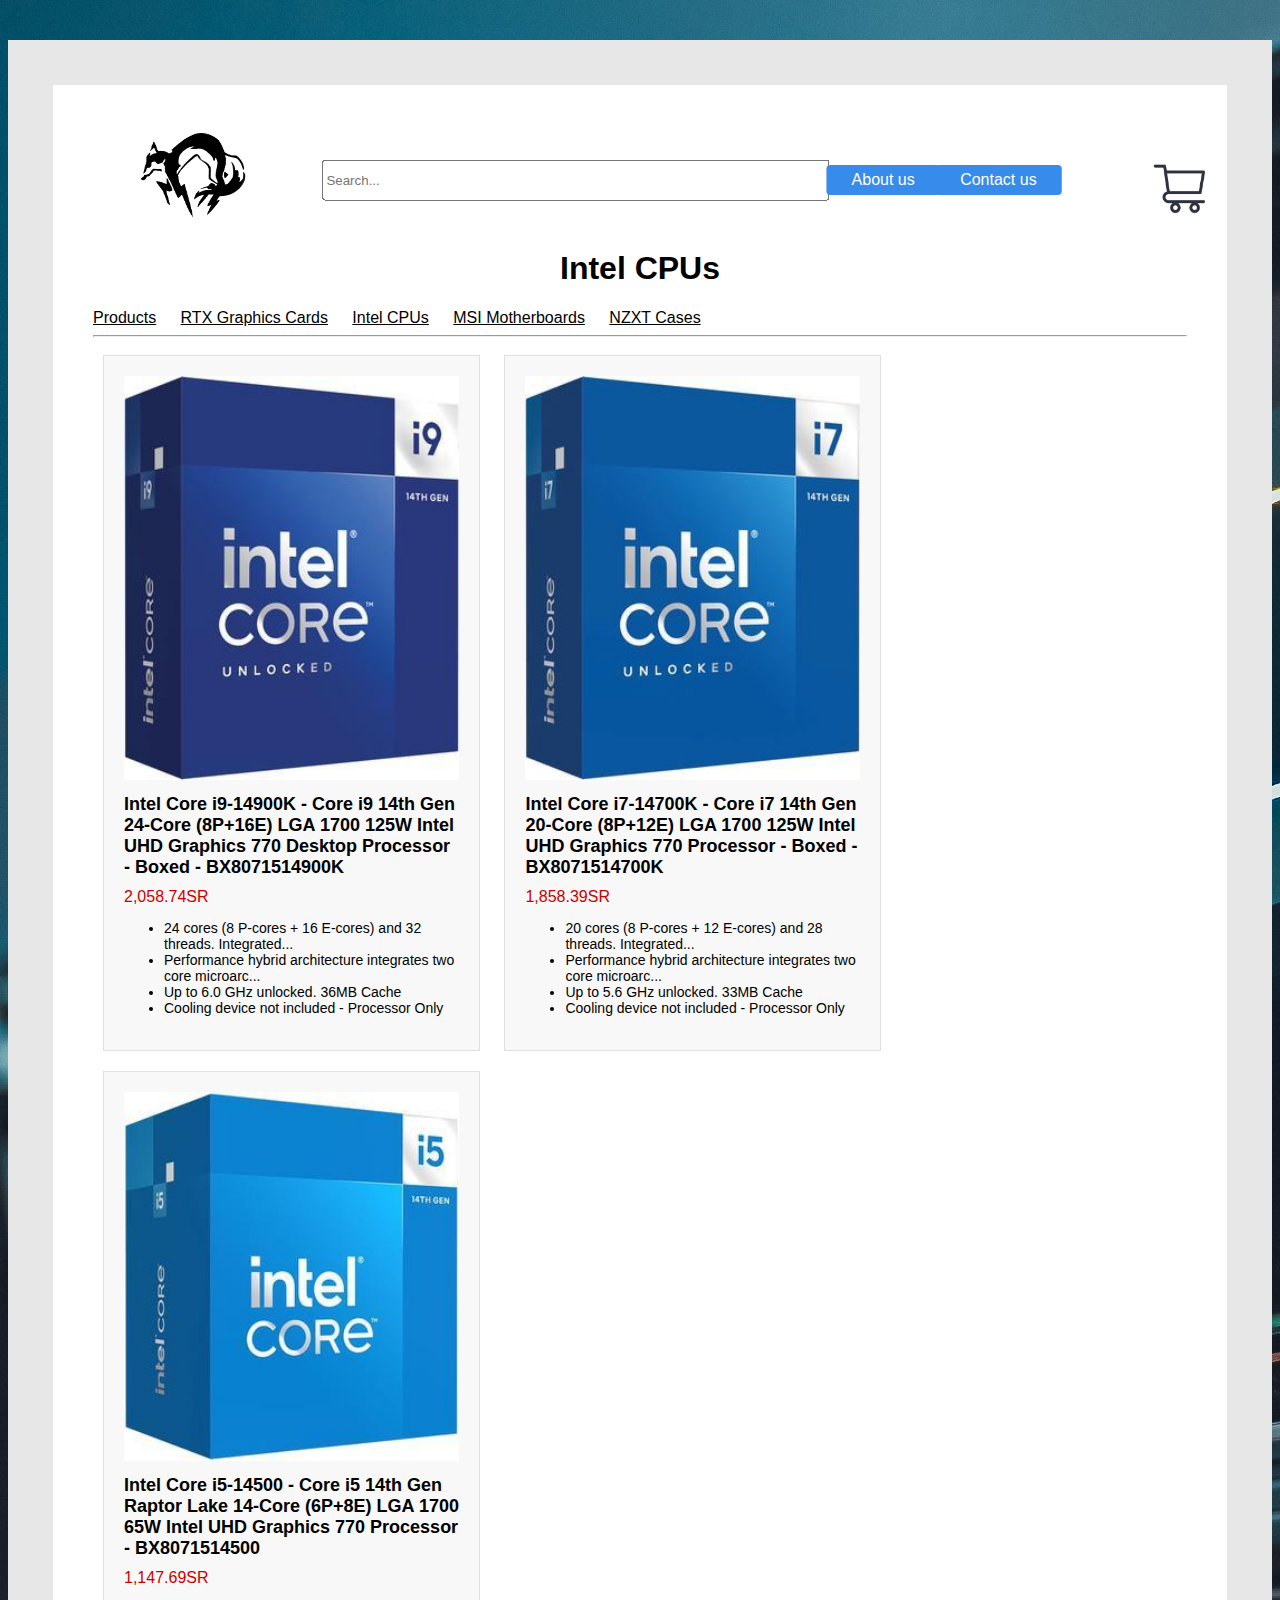
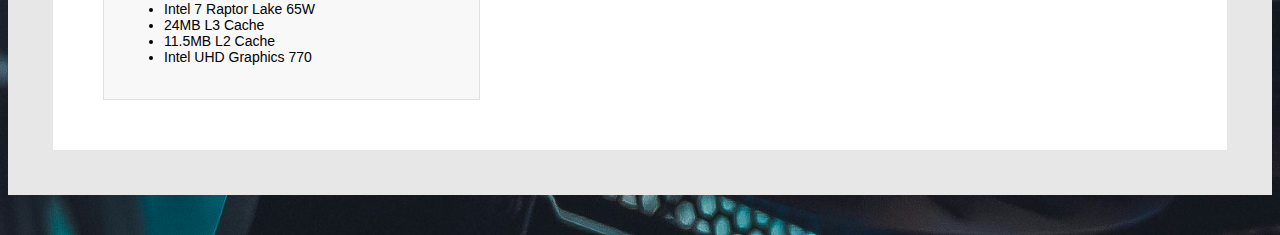
<file: www/CPU.html>
<!DOCTYPE html>
<html lang="en">
    <head>
        <meta charset="UTF-8">
        <meta name="viewport" content="width=device-width, initial-scale=1.0">
        <title>Intel CPUs</title>
        <link rel="icon" href="../src/imgs/fox_logo.png" type="image/x-icon">
        <link rel="stylesheet" href="../src/css/style.css">
        <script src="../src/js/Scripts.js" defer></script>
    </head>
    <body>
        <div class="margin">
            <header>
                <a href="/www/Index.html"><img src="../src/imgs/fox_logo.png" alt="Home" class="logo-image"/></a>
                <img src="../src/imgs/Shopping_cart.png" alt="logo-image" class="cart-image">
                <input type="text" placeholder="Search..." name="search" class="search-container">
                <a href="/www/Contact_me.html" class="contactus_button">Contact us</a>
                <a href="/www/About_me.html" class="aboutus_button">About us</a>
                <h1 class="title">Intel CPUs</h1>
                <a href="/www/All.html" class="word-gap" style="color: black;">Products</a> <a href="/www/GPU.html" class="word-gap" style="color: black;">RTX Graphics Cards</a> <a href="/www/CPU.html" class="word-gap" style="color: black;">Intel CPUs</a> <a href="/www/Mtbd.html" class="word-gap" style="color: black;">MSI Motherboards</a> <a href="/www/Case.html" class="word-gap" style="color: black;">  NZXT Cases</a>
                <hr>
            </header>
            <div class="product-box">
                <img class="product-image" src="../src/imgs/Inteli9.jpg" alt="Product Image"></a>
                <h2 class="product-title">Intel Core i9-14900K - Core i9 14th Gen 24-Core (8P+16E) LGA 1700 125W Intel UHD Graphics 770 Desktop Processor - Boxed - BX8071514900K</h2></a>
                <p class="product-price">2,058.74SR</p>
                <div class="product-description">
                    <ul>
                        <li class="product-descriptionlimit">24 cores (8 P-cores + 16 E-cores) and 32 threads. Integrated Intel® UHD Graphics 770 included</li>
                        <li class="product-descriptionlimit">Performance hybrid architecture integrates two core microarchitectures, prioritizing and distributing workloads to optimize performance</li>
                        <li class="product-descriptionlimit">Up to 6.0 GHz unlocked. 36MB Cache</li>
                        <li class="product-descriptionlimit">Cooling device not included - Processor Only</li>
                    </ul>
                </div>
            </div>
            <div class="product-box">
                <img class="product-image" src="../src/imgs/Inteli7.jpg" alt="Product Image"></a>
                <h2 class="product-title">Intel Core i7-14700K - Core i7 14th Gen 20-Core (8P+12E) LGA 1700 125W Intel UHD Graphics 770 Processor - Boxed - BX8071514700K</h2></a>
                <p class="product-price">1,858.39SR</p>
                <div class="product-description">
                    <ul>
                        <li class="product-descriptionlimit">20 cores (8 P-cores + 12 E-cores) and 28 threads. Integrated Intel UHD Graphics 770 included</li>
                        <li class="product-descriptionlimit">Performance hybrid architecture integrates two core microarchitectures, prioritizing and distributing workloads to optimize performance</li>
                        <li class="product-descriptionlimit">Up to 5.6 GHz unlocked. 33MB Cache</li>
                        <li class="product-descriptionlimit">Cooling device not included - Processor Only</li>
                    </ul>
                </div>
            </div>
            <div class="product-box">
                <img class="product-image" src="../src/imgs/Inteli5.jpg" alt="Product Image"></a>
                <h2 class="product-title">Intel Core i5-14500 - Core i5 14th Gen Raptor Lake 14-Core (6P+8E) LGA 1700 65W Intel UHD Graphics 770 Processor - BX8071514500</h2></a>
                <p class="product-price">1,147.69SR</p>
                <div class="product-description">
                    <ul>
                        <li class="product-descriptionlimit">Intel 7 Raptor Lake 65W</li>
                        <li class="product-descriptionlimit">24MB L3 Cache</li>
                        <li class="product-descriptionlimit">11.5MB L2 Cache</li>
                        <li class="product-descriptionlimit">Intel UHD Graphics 770</li>
                    </ul>
                </div>
            </div>
        </div>
    </body>
</html>
</file>
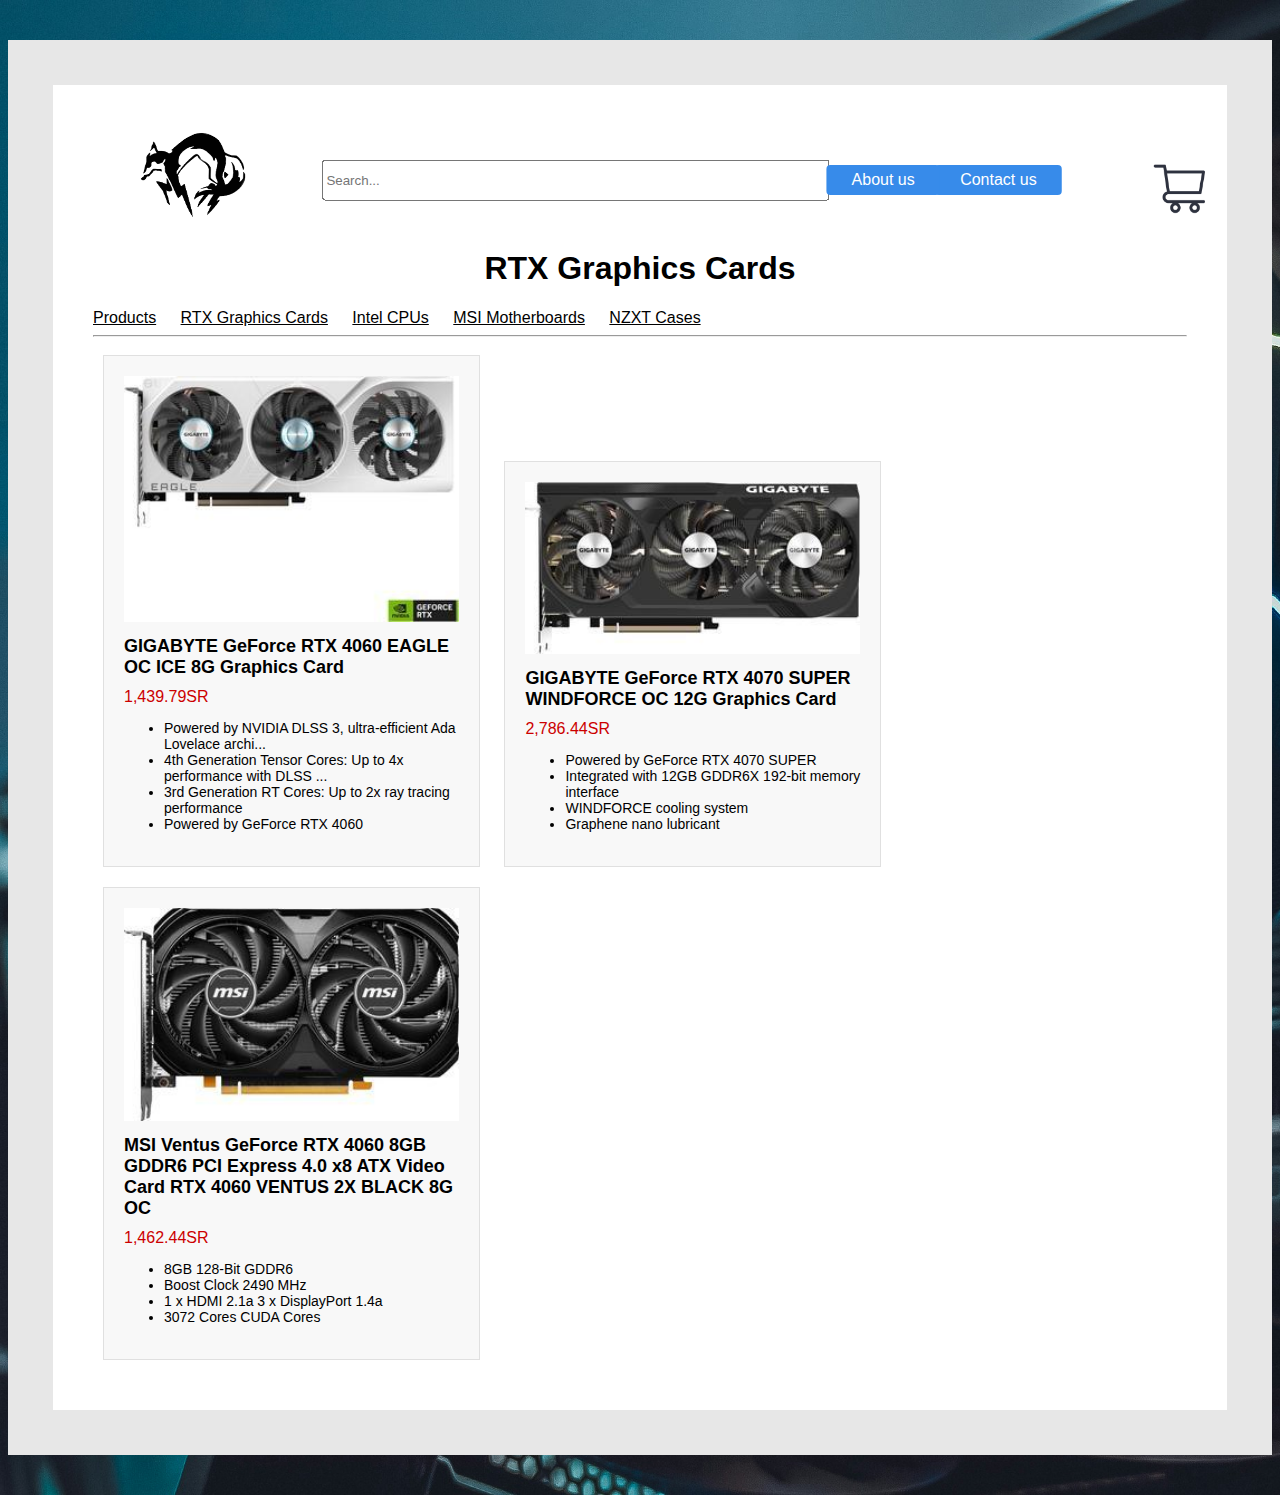
<file: www/GPU.html>
<!DOCTYPE html>
<html lang="en">
    <head>
        <meta charset="UTF-8">
        <meta name="viewport" content="width=device-width, initial-scale=1.0">
        <title>RTX Graphics Cards</title>
        <link rel="icon" href="../src/imgs/fox_logo.png" type="image/x-icon">
        <link rel="stylesheet" href="../src/css/style.css">
        <script src="../src/js/Scripts.js" defer></script>
    </head>
    <body>
        <div class="margin">
            <header>
                <a href="/www/Index.html"><img src="../src/imgs/fox_logo.png" alt="Home" class="logo-image"/></a>
                <img src="../src/imgs/Shopping_cart.png" alt="logo-image" class="cart-image">
                <input type="text" placeholder="Search..." name="search" class="search-container">
                <a href="/www/Contact_me.html" class="contactus_button">Contact us</a>
                <a href="/www/About_me.html" class="aboutus_button">About us</a>
                <h1 class="title">RTX Graphics Cards</h1>
                <a href="/www/All.html" class="word-gap" style="color: black;">Products</a> <a href="/www/GPU.html" class="word-gap" style="color: black;">RTX Graphics Cards</a> <a href="/www/CPU.html" class="word-gap" style="color: black;">Intel CPUs</a> <a href="/www/Mtbd.html" class="word-gap" style="color: black;">MSI Motherboards</a> <a href="/www/Case.html" class="word-gap" style="color: black;">  NZXT Cases</a>
                <hr>
            </header>
            <div class="product-box">
                <img class="product-image" src="../src/imgs/GPU4060.jpg" alt="Product Image"></a>
                <h2 class="product-title">GIGABYTE GeForce RTX 4060 EAGLE OC ICE 8G Graphics Card</h2></a>
                <p class="product-price">1,439.79SR</p>
                <div class="product-description">
                    <ul>
                        <li class="product-descriptionlimit">Powered by NVIDIA DLSS 3, ultra-efficient Ada Lovelace architechture, and full ray tracing</li>
                        <li class="product-descriptionlimit">4th Generation Tensor Cores: Up to 4x performance with DLSS 3</li>
                        <li class="product-descriptionlimit">3rd Generation RT Cores: Up to 2x ray tracing performance</li>
                        <li class="product-descriptionlimit">Powered by GeForce RTX 4060</li>
                    </ul>
                </div>
            </div>
            <div class="product-box">
                <img class="product-image" src="../src/imgs/GPU2.jpg" alt="Product Image"></a>
                <h2 class="product-title">GIGABYTE GeForce RTX 4070 SUPER WINDFORCE OC 12G Graphics Card</h2></a>
                <p class="product-price">2,786.44SR</p>
                <div class="product-description">
                    <ul>
                        <li class="product-descriptionlimit">Powered by GeForce RTX 4070 SUPER</li>
                        <li class="product-descriptionlimit">Integrated with 12GB GDDR6X 192-bit memory interface</li>
                        <li class="product-descriptionlimit">WINDFORCE cooling system</li>
                        <li class="product-descriptionlimit">Graphene nano lubricant</li>
                    </ul>
                </div>
            </div>
            <div class="product-box">
                <img class="product-image" src="../src/imgs/GPU3.jpg" alt="Product Image"></a>
                <h2 class="product-title">MSI Ventus GeForce RTX 4060 8GB GDDR6 PCI Express 4.0 x8 ATX Video Card RTX 4060 VENTUS 2X BLACK 8G OC</h2></a>
                <p class="product-price">1,462.44SR</p>
                <div class="product-description">
                    <ul>
                        <li class="product-descriptionlimit">8GB 128-Bit GDDR6</li>
                        <li class="product-descriptionlimit">Boost Clock 2490 MHz</li>
                        <li class="product-descriptionlimit">1 x HDMI 2.1a 3 x DisplayPort 1.4a</li>
                        <li class="product-descriptionlimit">3072 Cores CUDA Cores</li>
                    </ul>
                </div>
            </div>
        </div>
    </div>
    </body>
</html>
</file>
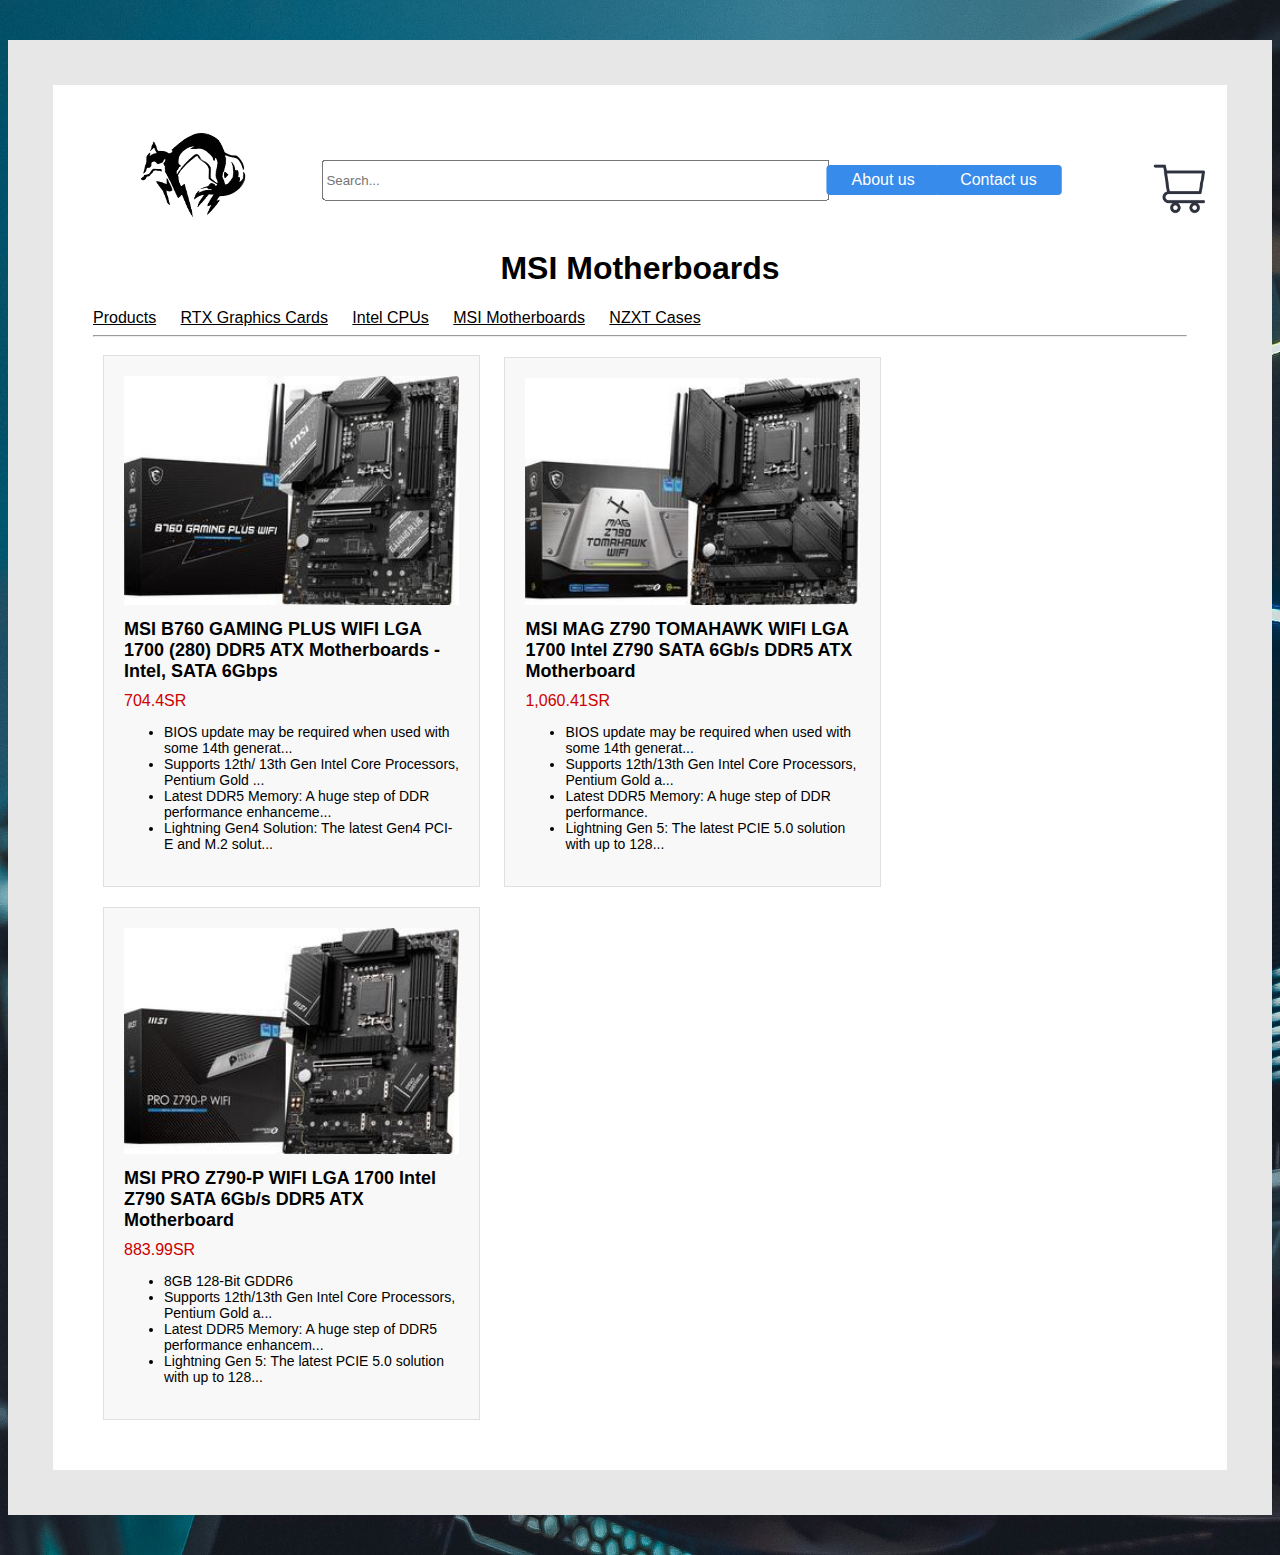
<file: www/Mtbd.html>
<!DOCTYPE html>
<html lang="en">
    <head>
        <meta charset="UTF-8">
        <meta name="viewport" content="width=device-width, initial-scale=1.0">
        <title>MSI Motherboards</title>
        <link rel="icon" href="../src/imgs/fox_logo.png" type="image/x-icon">
        <link rel="stylesheet" href="../src/css/style.css">
        <script src="../src/js/Scripts.js" defer></script>
    </head>
    <body>
        <div class="margin">
            <header>
                <a href="/www/Index.html"><img src="../src/imgs/fox_logo.png" alt="Home" class="logo-image"/></a>
                <img src="../src/imgs/Shopping_cart.png" alt="logo-image" class="cart-image">
                <input type="text" placeholder="Search..." name="search" class="search-container">
                <a href="/www/Contact_me.html" class="contactus_button">Contact us</a>
                <a href="/www/About_me.html" class="aboutus_button">About us</a>
                <h1 class="title">MSI Motherboards</h1>
                <a href="/www/All.html" class="word-gap" style="color: black;">Products</a> <a href="/www/GPU.html" class="word-gap" style="color: black;">RTX Graphics Cards</a> <a href="/www/CPU.html" class="word-gap" style="color: black;">Intel CPUs</a> <a href="/www/Mtbd.html" class="word-gap" style="color: black;">MSI Motherboards</a> <a href="/www/Case.html" class="word-gap" style="color: black;">  NZXT Cases</a>
                <hr>
            </header>
            <div class="product-box">
                <img class="product-image" src="../src/imgs/MSI1.jpeg" alt="Product Image"></a>
                <h2 class="product-title">MSI B760 GAMING PLUS WIFI LGA 1700 (280) DDR5 ATX Motherboards - Intel, SATA 6Gbps</h2></a>
                <p class="product-price">704.4SR</p>
                <div class="product-description">
                    <ul>
                        <li class="product-descriptionlimit">BIOS update may be required when used with some 14th generation Intel Core processors, visit MSI support website for more information</li>
                        <li class="product-descriptionlimit">Supports 12th/ 13th Gen Intel Core Processors, Pentium Gold and Celeron Processors</li>
                        <li class="product-descriptionlimit">Latest DDR5 Memory: A huge step of DDR performance enhancement with the latest DDR5 memory and MSI Memory Boost technology.</li>
                        <li class="product-descriptionlimit">Lightning Gen4 Solution: The latest Gen4 PCI-E and M.2 solution with up to 64GB/s bandwidth for maximum transfer speed.</li>
                    </ul>
                </div>
            </div>
            <div class="product-box">
                <img class="product-image" src="../src/imgs/MSI2.jpeg" alt="Product Image"></a>
                <h2 class="product-title">MSI MAG Z790 TOMAHAWK WIFI LGA 1700 Intel Z790 SATA 6Gb/s DDR5 ATX Motherboard</h2></a>
                <p class="product-price">1,060.41SR</p>
                <div class="product-description">
                    <ul>
                        <li class="product-descriptionlimit">BIOS update may be required when used with some 14th generation Intel Core processors, visit MSI support website for more information</li>
                        <li class="product-descriptionlimit">Supports 12th/13th Gen Intel Core Processors, Pentium Gold and Celeron Processors.</li>
                        <li class="product-descriptionlimit">Latest DDR5 Memory: A huge step of DDR performance.</li>
                        <li class="product-descriptionlimit">Lightning Gen 5: The latest PCIE 5.0 solution with up to 128 GB/s bandwidth for maximum transfer speed.</li>
                    </ul>
                </div>
            </div>
            <div class="product-box">
                <img class="product-image" src="../src/imgs/MSI3.jpg" alt="Product Image"></a>
                <h2 class="product-title">MSI PRO Z790-P WIFI LGA 1700 Intel Z790 SATA 6Gb/s DDR5 ATX Motherboard</h2></a>
                <p class="product-price">883.99SR</p>
                <div class="product-description">
                    <ul>
                        <li class="product-descriptionlimit">8GB 128-Bit GDDR6</li>
                        <li class="product-descriptionlimit">Supports 12th/13th Gen Intel Core Processors, Pentium Gold and Celeron Processors.</li>
                        <li class="product-descriptionlimit">Latest DDR5 Memory: A huge step of DDR5 performance enhancement with the latest DDR5 memory and MSI memory boost technology.</li>
                        <li class="product-descriptionlimit">Lightning Gen 5: The latest PCIE 5.0 solution with up to 128 GB/s bandwidth for maximum transfer speed.</li>
                    </ul>
                </div>
            </div>
        </div>
    </body>
</html>
</file>
<file: src/css/style.css>
body {
  background-image: url('/src/imgs/onur-binay-4Ykxp_t4i08-unsplash.jpg');
  background-repeat: no-repeat;
  background-size: cover;
}
.logo-image {
  width: 200px;
  height: 100px;    
}
.contactus_button{
  position: absolute;
  top: 20%;
  left: 78%;
  transform:
  translate(-50%, -50%);
  text-decoration: none;
  background-color: #378bea;
  height: 30px;
  color: white;
  border: none;
  padding: 0px 25px;
  font-size: 16px;
  cursor: pointer;
  border-radius: 4px;
  display: flex;
  justify-content: center;
  align-items: center;
}
.aboutus_button{
  position: absolute;
  top: 20%;
  left: 69%;
  transform: translate(-50%, -50%);
  text-decoration: none;
  background-color: #378bea;
  height: 30px;
  color: white;
  border: none;
  padding: 0px 25px;
  font-size: 16px;
  cursor: pointer;
  border-radius: 4px;
  display: flex;
  justify-content: center;
  align-items: center;
}
.cart-image {
  position: relative;
  left: 77%;
  width: 7%;
}
.product-image {
  width: 100%;
  height: 100%;
  height: auto;
  margin-bottom: 10px;
}
body {
  background-color: rgb(231, 231, 231);
  font-family: Arial, sans-serif;
}
.title{
  text-align: center;
}
.word-gap {
  margin-right: 20px;
}
.search-container {
  position: fixed;
  width: 400px;
  top: 7%;
  left: 49%;
  transform: translate(-50%, -50%);
  height: 30px;
  position: absolute;
  top: 20%;
  left: 45%;
  transform: translate(-50%, -50%);
  text-decoration: none; height: 35px;
  width: 39%;
}
.search_button {
  position: fixed;
}
.margin {
  margin: 40px auto; /* Adjust the margin as needed */
  max-width: 1200px; /* Set the maximum width of the container */
  padding: 40px 40px 40px 40px;
  border: 45px solid rgb(231, 231, 231);
  background-color: rgb(255, 255, 255);
}
.custom-button {
  background-color: #378bea;
  height: 30px;
  color: white;
  border: none;
  padding: 0px 25px;
  font-size: 16px;
  cursor: pointer;
  border-radius: 4px;
  display: flex;
  justify-content: center;
  align-items: center;
}
.product-box {
  width: 377px;
  background-color: #f8f8f8;
  border: 1px solid #e0e0e0;
  padding: 20px;
  box-sizing: border-box;
  display: inline-block; /* Display boxes inline */
  margin: 10px; /* Add margin between boxes */
}

.product-title {
  font-size: 18px;
  font-weight: bold;
  margin: 0 0 10px;
}

.product-price {
  font-size: 16px;
  color: #c00;
  margin: 0 0 10px;
}

.product-description {
  font-size: 14px;
  margin: 0;
}
.about-box {
  width: 377px;
  height: 337px;
  background-color: #f8f8f8;
  border: 1px solid #e0e0e0;
  padding: 10px;
  box-sizing: border-box;
  display: inline-block; /* Display boxes inline */
  margin: 10px; /* Add margin between boxes */
}

.about-title {
  font-size: 22px;
  font-weight: bold;
  margin: 0 0 10px;
}

.about-staff {
  font-size: 16px;
  color:  rgb(0, 0, 0);
  margin: 0 0 10px;
}

.about-description {
  font-size: 14px;
  margin: 0;
}
</file>
